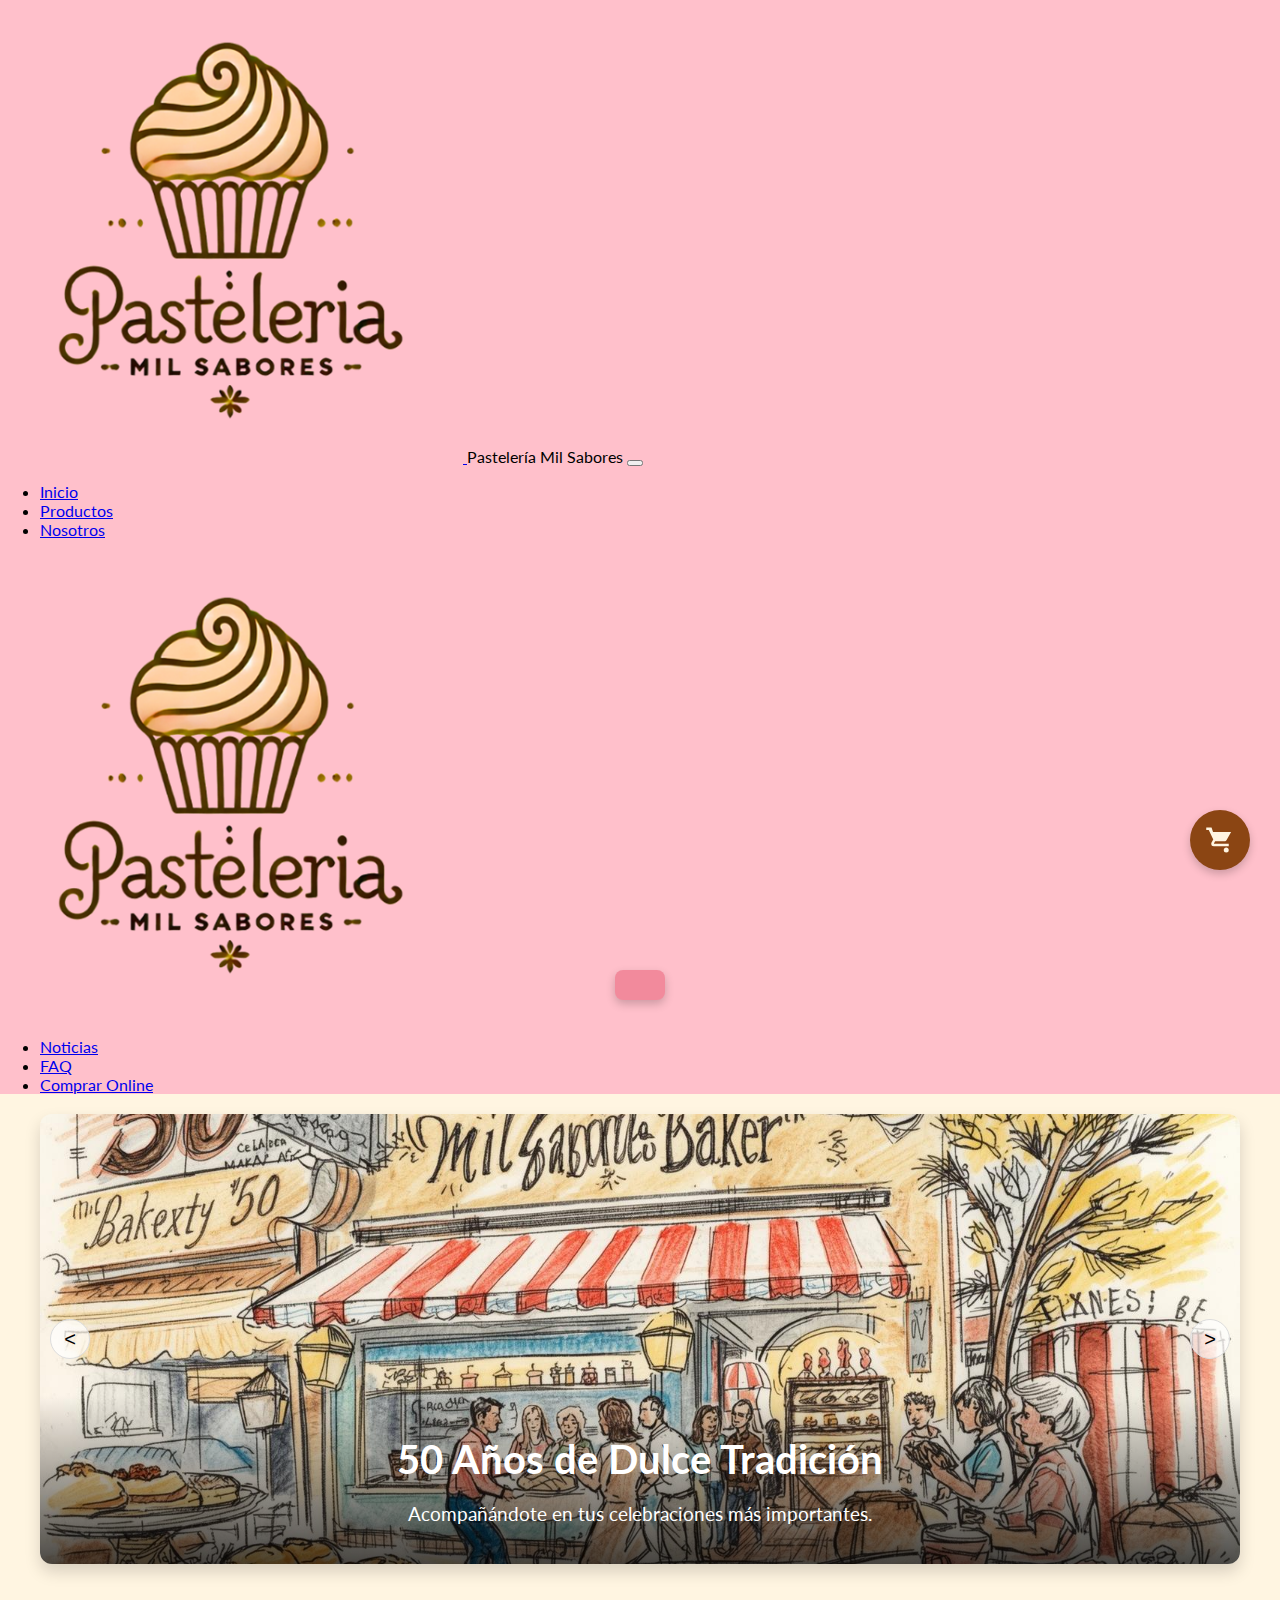
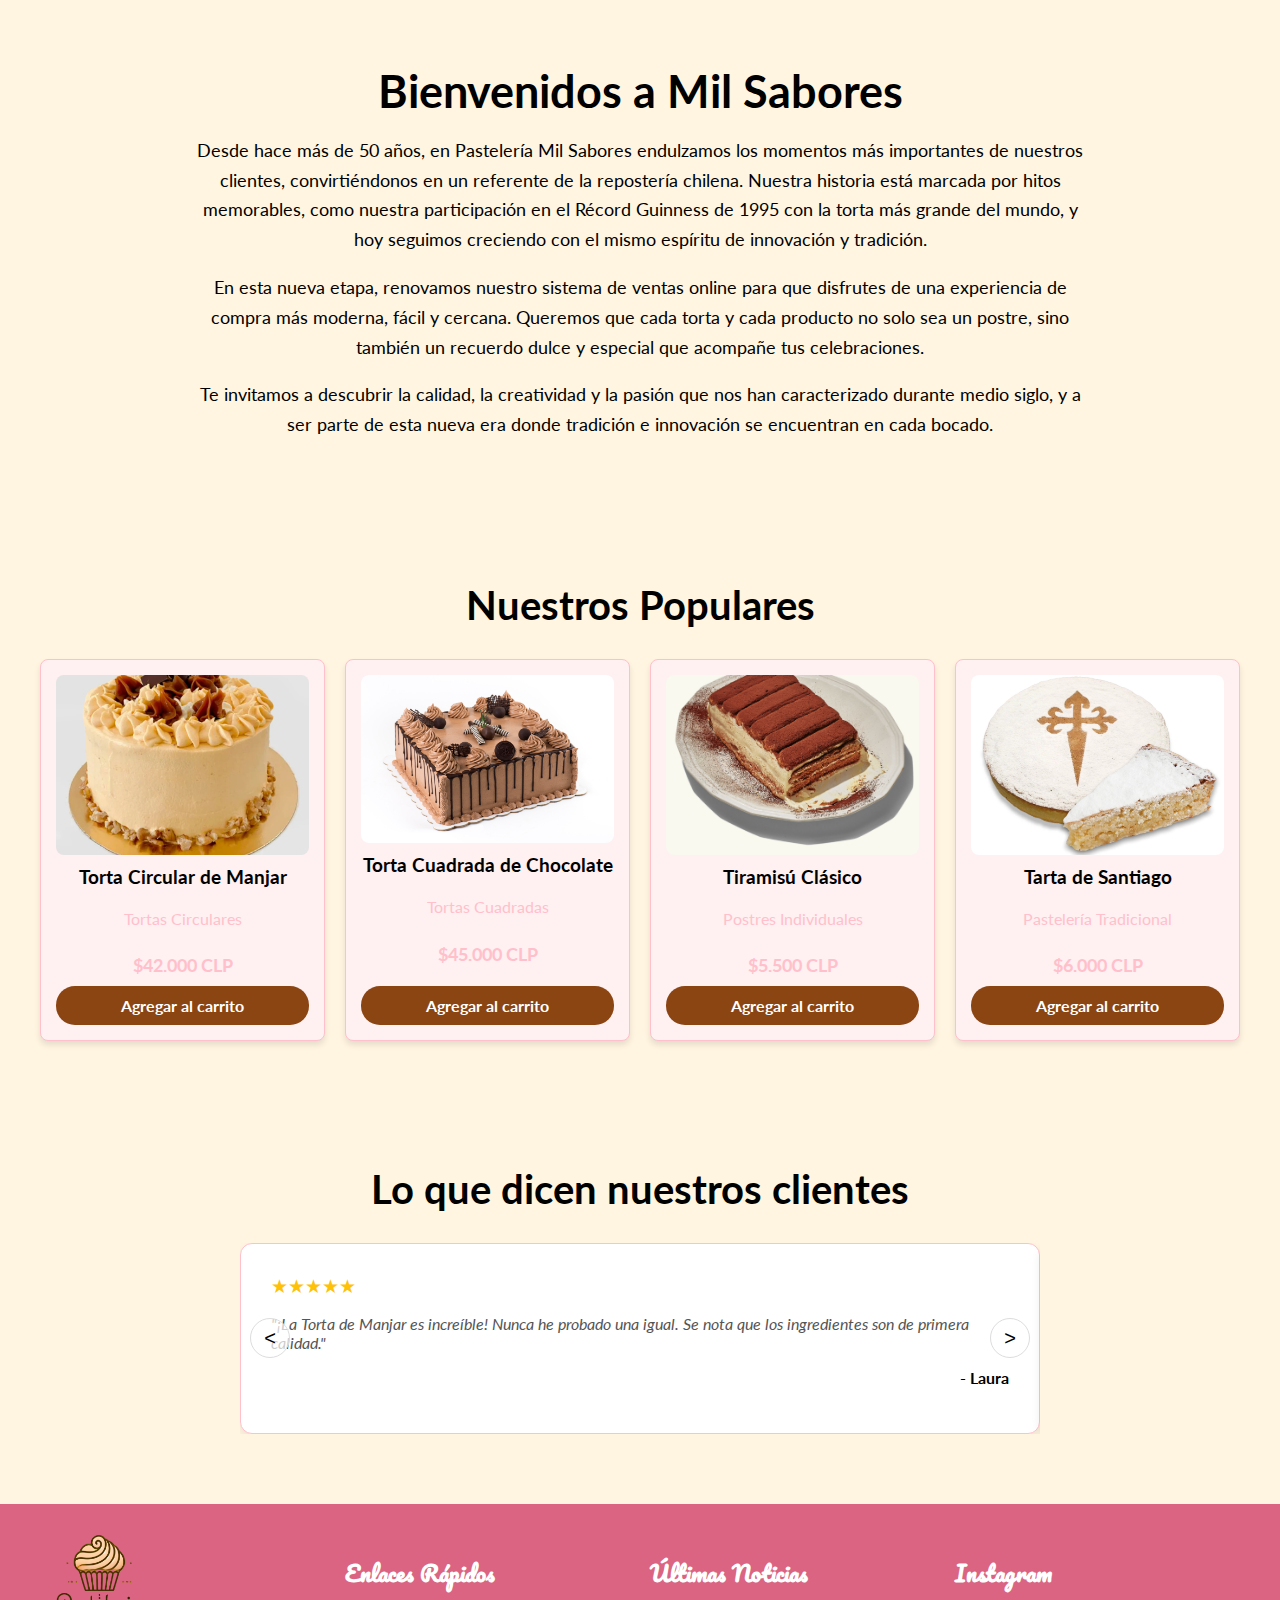
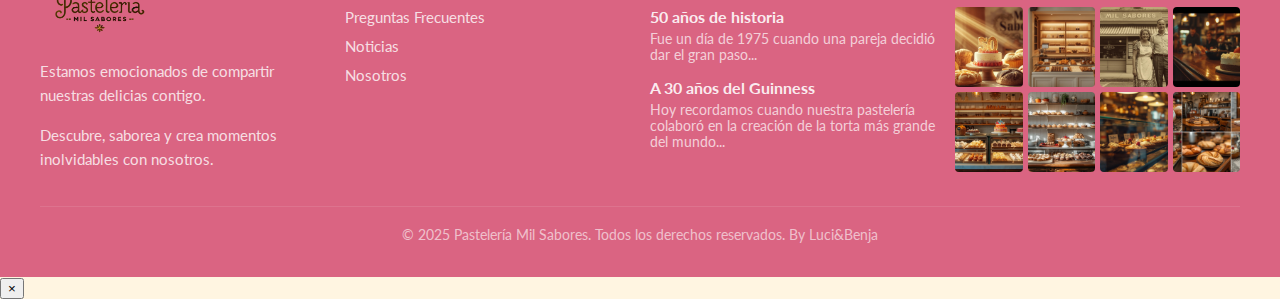
<file: html/index.html>
<!DOCTYPE html>
<html lang="es">
<head>
    <meta charset="UTF-8">
    <meta name="viewport" content="width=device-width, initial-scale=1.0">
    <title>Pastelería Mil Sabores - Inicio</title>
    <!-- Estilos compartidos -->
    <link rel="stylesheet" href="/styles/styles.css">
    <!-- Estilos específicos de la página de inicio -->
    <link rel="stylesheet" href="/styles/index.css">
    <!-- Estilos del carrito de compras (global) -->
    <link rel="stylesheet" href="/styles/carrito.css">
    <!-- Estilos de las tarjetas de producto (reutilizados) -->
    <link rel="stylesheet" href="/styles/productos.css">
    <link rel="stylesheet" href="/styles/footer.css">
    <!-- Scripts -->
    <script src="/js/menu.js" defer></script>
    <script src="/js/carrito.js" defer></script>
    <script src="/js/modal-producto.js" defer></script>
    <script src="/js/index.js" defer></script>
    <script src="/js/footer.js" defer></script>
</head>
<body>

    <header>
        <!-- El menú se inyecta aquí dinámicamente -->
        <div id="menu-container"></div>
    </header>

    <main>

        <!-- 1. Slider de Imágenes -->
        <section class="slider-container">
            <div class="slider-wrapper">
                <!-- Las imágenes se pueden añadir aquí -->
                <div class="slide">
                    <a href="#" class="slide-link">
                        <img src="/assets/noticia50anos.jpg" alt="Aniversario 50 años">
                    
                        <div class="slide-caption">
                            <h2>50 Años de Dulce Tradición</h2>
                            <p>Acompañándote en tus celebraciones más importantes.</p>
                        </div>
                    </a>
                </div>
                <div class="slide">
                    <a href="/html/productos.html" class="slide-link">
                        <img src="/assets/noticiadiaadia.jpg" alt="Nuevos Productos">
                    
                        <div class="slide-caption">
                            <h2>Nuevos Sabores Cada Día</h2>
                            <p>Descubre nuestras últimas creaciones y déjate sorprender.</p>
                        </div>
                    </a>
                </div>
                <div class="slide">
                    <a href="#" class="slide-link">
                        <img src="/assets/noticiaguinness.jpg" alt="Record Guinness">
                    
                        <div class="slide-caption">
                            <h2>Una Historia de Récord</h2>
                            <p>Orgullosos de nuestra participación en el Récord Guinness de 1995.</p>
                        </div>
                    </a>
                </div>
            </div>
            <button class="carousel-btn prev" id="slider-prev-btn">&lt;</button>
            <button class="carousel-btn next" id="slider-next-btn">&gt;</button>
        </section>

        <!-- 2. Introducción -->
        <section class="intro-section">
            <h1>Bienvenidos a Mil Sabores</h1>
            <p>
                Desde hace más de 50 años, en Pastelería Mil Sabores endulzamos los momentos más importantes de nuestros clientes,
                convirtiéndonos en un referente de la repostería chilena. Nuestra historia está marcada por hitos memorables, 
                como nuestra participación en el Récord Guinness de 1995 con la torta más grande del mundo, y hoy seguimos creciendo con el mismo espíritu de innovación y tradición.
            </p>
            <p>    
                En esta nueva etapa, renovamos nuestro sistema de ventas online para que disfrutes de una experiencia de compra más moderna, fácil y cercana. 
                Queremos que cada torta y cada producto no solo sea un postre, sino también un recuerdo dulce y especial que acompañe tus celebraciones.
            </p>
            <p>    
                Te invitamos a descubrir la calidad, la creatividad y la pasión que nos han caracterizado durante medio siglo, y a ser parte de esta nueva era donde tradición e innovación se encuentran en cada bocado.
            </p>
        </section>

        <!-- 3. Productos Populares -->
        <section class="popular-section">
            <h2 class="section-title">Nuestros Populares</h2>
            <div class="productos-grid" id="popular-products-grid">
                <!-- Las tarjetas de productos populares se inyectan aquí -->
            </div>
        </section>

        <!-- 4. Opiniones de Clientes -->
        <section class="reviews-section">
            <h2 class="section-title">Lo que dicen nuestros clientes</h2>
            <div class="reviews-carousel-container">
                <div class="reviews-wrapper" id="reviews-wrapper">
                    <!-- Las tarjetas de opiniones se inyectan aquí -->
                </div>
                <button class="carousel-btn prev" id="review-prev-btn">&lt;</button>
                <button class="carousel-btn next" id="review-next-btn">&gt;</button>
            </div>
        </section>

    </main>

    <div id="footer-container"></div>

    </body>
</html>
</file>
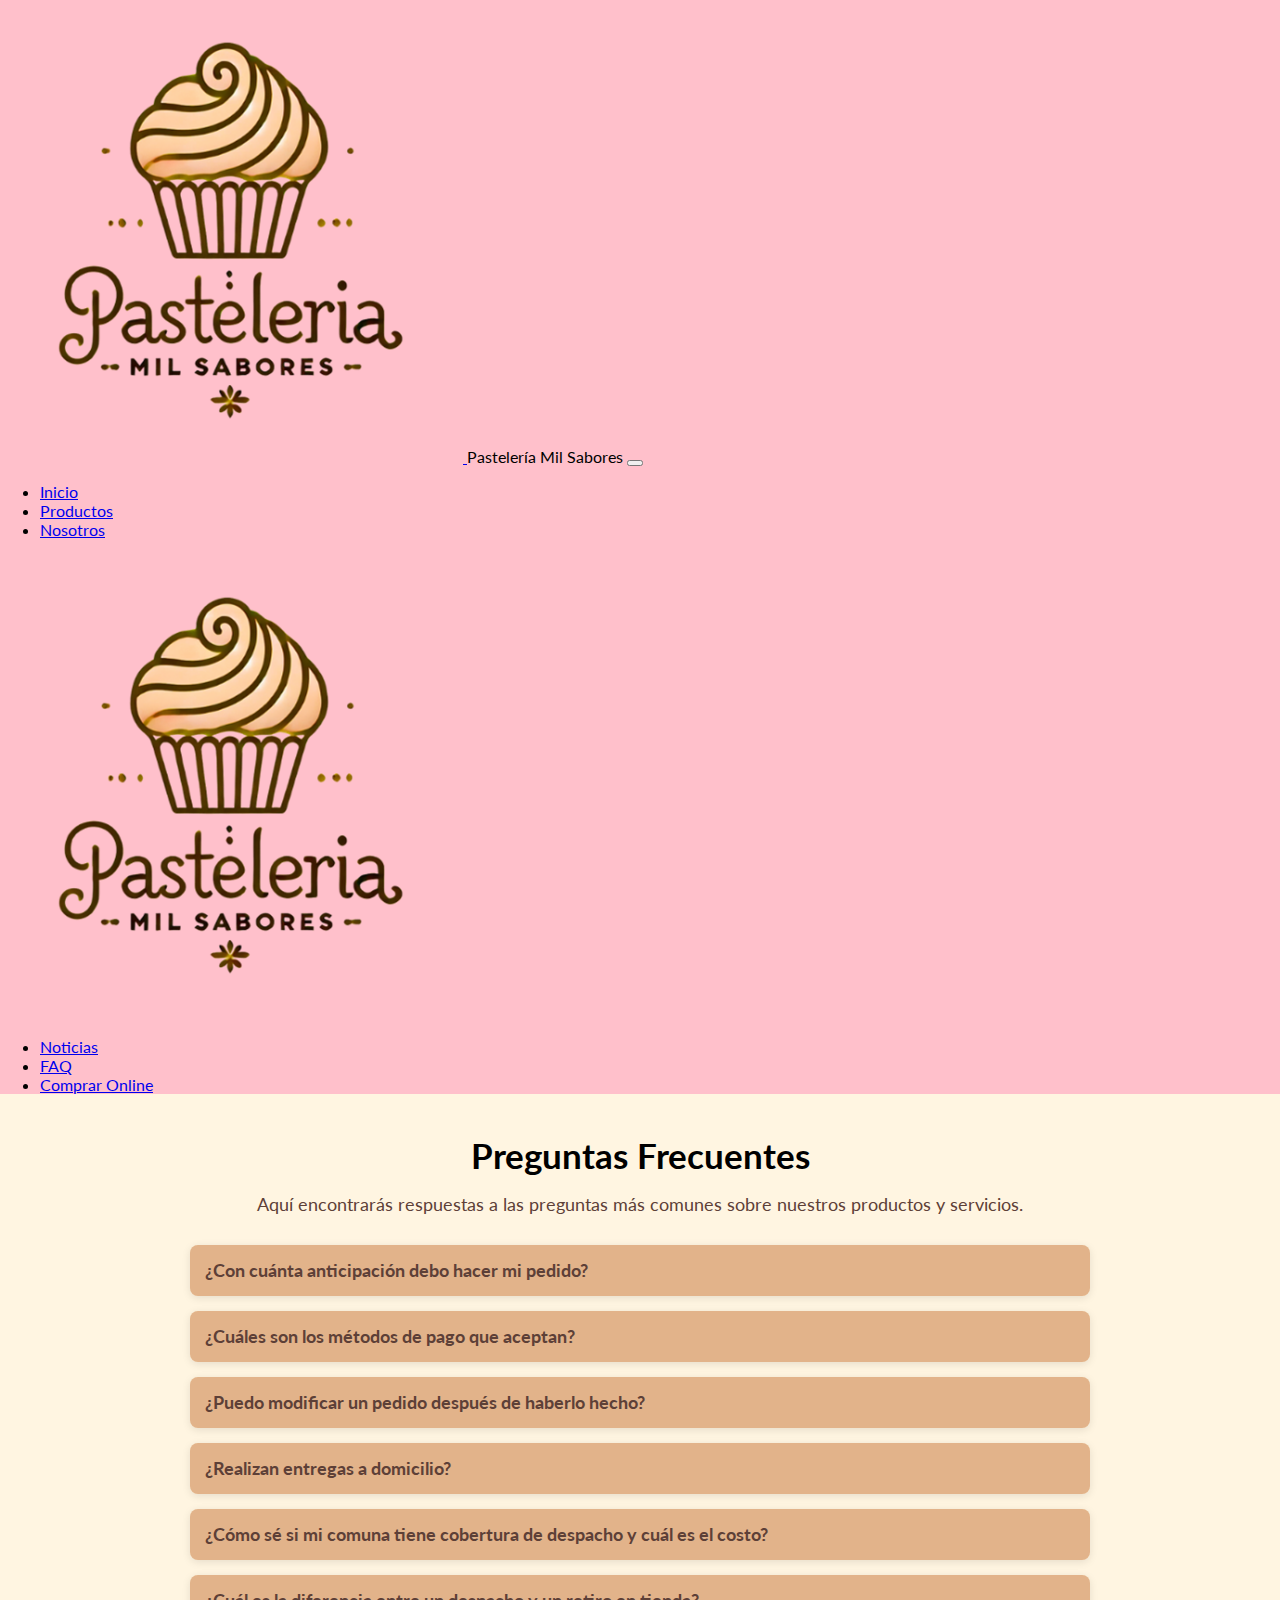
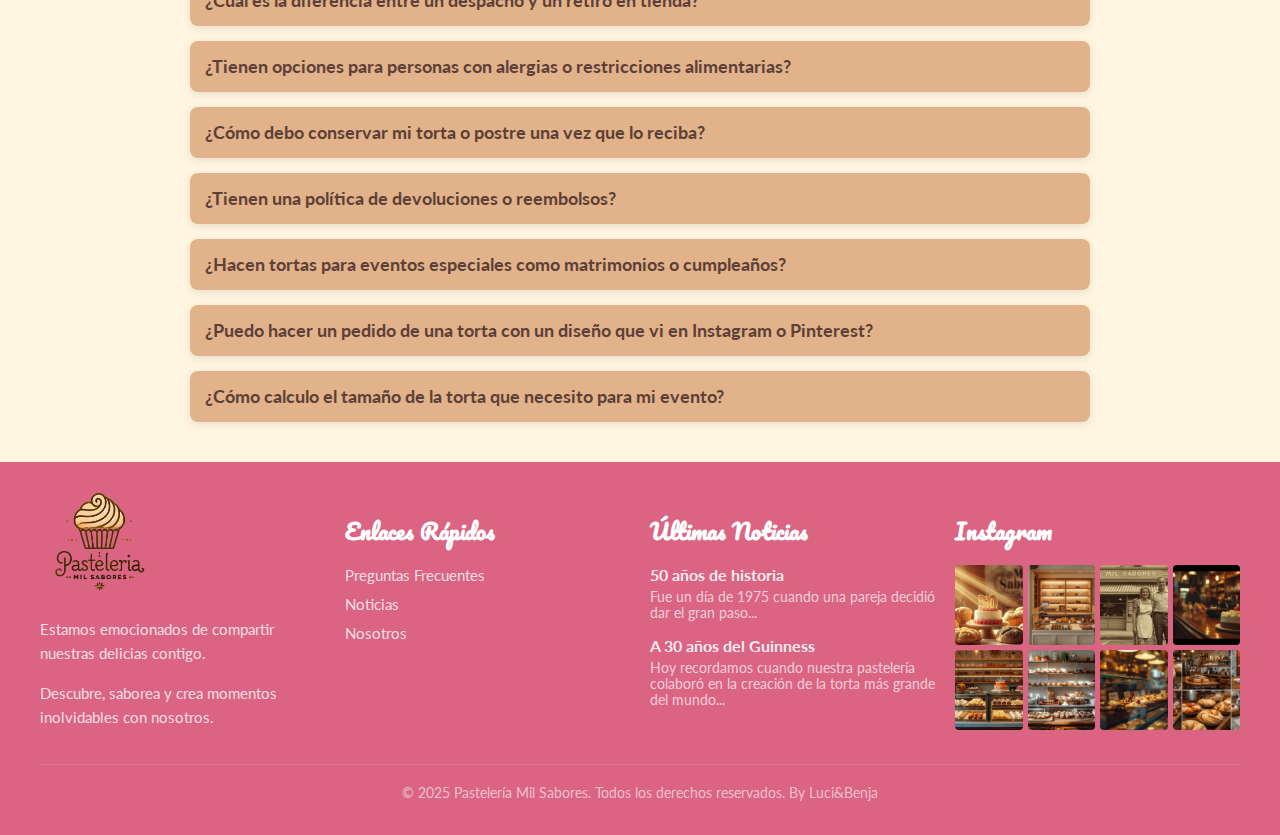
<file: html/faq.html>
<!DOCTYPE html>
<html lang="es">
<head>
    <meta charset="UTF-8">
    <meta name="viewport" content="width=device-width, initial-scale=1.0">
    <title>Preguntas Frecuentes | Mil Sabores Pastelería</title>
    <link rel="stylesheet" href="/styles/styles.css">
    <link rel="stylesheet" href="/styles/faq.css">
    <link rel="stylesheet" href="/styles/carrito.css">
    <link rel="stylesheet" href="/styles/footer.css">
    <script src="/js/faq.js" defer></script>
    <script src="/js/menu.js" defer></script>
    <script src="/js/footer.js" defer></script>
</head>
<body>
    <header>
        <div id="menu-container"></div>
    </header>
    <main class="faq-container">
        <h2>Preguntas Frecuentes</h2>
        <p class="intro">Aquí encontrarás respuestas a las preguntas más comunes sobre nuestros productos y servicios.</p>

        <section class="faq">
            <div class="faq-item">
                <button class="faq-question">¿Con cuánta anticipación debo hacer mi pedido?</button>
                <div class="faq-answer">
                    <p>Para asegurar la disponibilidad y frescura de tu pedido, te recomendamos hacer tu solicitud
                         con al menos 48 horas de anticipación. Para tortas personalizadas o de diseños más complejos, 
                         es ideal que te contactes con una semana de antelación. Esto nos da tiempo suficiente para 
                         planificar la producción, adquirir ingredientes especiales si es necesario y asegurar que tu 
                         pastel o postre esté perfecto para ti.</p>
                </div>
            </div>

            <div class="faq-item">
                <button class="faq-question">¿Cuáles son los métodos de pago que aceptan?</button>
                <div class="faq-answer">
                    <p>Aceptamos transferencias bancarias, tarjetas de débito y crédito, y efectivo al momento de 
                        la entrega o retiro en local. Para pedidos con despacho, el pago debe realizarse 
                        antes del envío.</p>
                </div>
            </div>

            <div class="faq-item">
                <button class="faq-question">¿Puedo modificar un pedido después de haberlo hecho?</button>
                <div class="faq-answer">
                    <p>Si necesitas hacer un cambio, por favor contáctanos lo antes posible. Haremos nuestro 
                        mejor esfuerzo para acomodar tu solicitud, pero ten en cuenta que las modificaciones 
                        no siempre son posibles si la producción de tu pedido ya ha comenzado. Te sugerimos 
                        confirmar todos los detalles antes de finalizar tu compra.</p>
                </div>
            </div>

            <div class="faq-item">
                <button class="faq-question">¿Realizan entregas a domicilio?</button>
                <div class="faq-answer">
                    <p>Sí, ofrecemos servicio de despacho a domicilio en gran parte de las comunas de la Región Metropolitana.</p>
                </div>
            </div>

            <div class="faq-item">
                <button class="faq-question">¿Cómo sé si mi comuna tiene cobertura de despacho y cuál es el costo?</button>
                <div class="faq-answer">
                    <p>Para verificar la cobertura y el costo de despacho, por favor, ingresa tu dirección en nuestro 
                        sitio web durante el proceso de compra. El sistema calculará automáticamente si llegamos a tu 
                        ubicación y te mostrará el valor exacto del envío. Los precios varían dependiendo de la distancia. 
                        Por ejemplo, los despachos en comunas céntricas como Providencia, Ñuñoa o Santiago Centro suelen tener 
                        un costo menor que los despachos en comunas más alejadas.</p>
                </div>
            </div>

            <div class="faq-item">
                <button class="faq-question">¿Cuál es la diferencia entre un despacho y un retiro en tienda?</button>
                <div class="faq-answer">
                    <p>El despacho es nuestro servicio de entrega a domicilio, donde llevamos tu pedido directamente 
                        a la dirección que nos indiques en la Región Metropolitana. El costo de este servicio varía según la 
                        comuna. Por otro lado, el retiro en tienda significa que puedes pasar a buscar tu pedido 
                        directamente en nuestra pastelería sin costo adicional. Te confirmaremos la dirección y el horario de retiro 
                        al momento de finalizar tu compra.</p>
                </div>
            </div>

            <div class="faq-item">
                <button class="faq-question">¿Tienen opciones para personas con alergias o restricciones alimentarias?</button>
                <div class="faq-answer">
                    <p>Sí, contamos con algunas opciones para dietas especiales. Por favor, revisa nuestro catalogo o contáctanos directamente 
                        para más información. Tenemos productos sin gluten y sin lactosa, pero es importante que sepas que se elaboran en 
                        un espacio donde también procesamos otros ingredientes. Por lo tanto, no podemos garantizar una total ausencia de 
                        trazas. Siempre nos esforzremos por ser lo más cuidadosos posible, pero si tienes una alergia severa, te recomendamos 
                        consultarnos antes de hacer tu pedido.</p>
                </div>
            </div>

            <div class="faq-item">
                <button class="faq-question">¿Cómo debo conservar mi torta o postre una vez que lo reciba?</button>
                <div class="faq-answer">
                    <p>La mayoría de nuestros productos deben ser refrigerados inmediatamente después de recibirlos. Si tu torta o postre 
                        lleva crema, mousse o frutas frescas, es fundamental mantenerlos en el refrigerador hasta una hora antes de servir 
                        para que la textura y sabor sean óptimos. Los productos sin relleno, como galletas o queques, pueden conservarse en 
                        un recipiente hermético a temperatura ambiente, lejos de la luz solar directa.</p>
                </div>
            </div>

            <div class="faq-item">
                <button class="faq-question">¿Tienen una política de devoluciones o reembolsos?</button>
                <div class="faq-answer">
                    <p>Debido a que nuestros productos son perecederos y se elaboran de forma personalizada, no podemos ofrecer cambios o 
                        devoluciones una vez que el pedido ha sido entregado. Sin embargo, si tu pedido llega dañado o no corresponde a lo que 
                        pediste, por favor contáctanos de inmediato para que podamos evaluar la situación y buscar una solución. 
                        La calidad es nuestra principal preocupación y haremos todo lo posible para que quedes satisfecho.</p>
                </div>
            </div>

            <div class="faq-item">
                <button class="faq-question">¿Hacen tortas para eventos especiales como matrimonios o cumpleaños?</button>
                <div class="faq-answer">
                    <p>¡Absolutamente! Nos especializamos en la creación de tortas para todo tipo de celebraciones. Puedes elegir entre nuestros 
                        diseños de catálogo o, si lo prefieres, podemos trabajar juntos para crear un pastel personalizado que se ajuste a la temática 
                        de tu evento, ya sea un matrimonio, cumpleaños, bautizo o cualquier otra celebración. Para tortas de varios pisos o diseños 
                        complejos, te recomendamos agendar una degustación para que puedas probar nuestros sabores y rellenos antes de tomar una decisión.</p>
                </div>
            </div>

            <div class="faq-item">
                <button class="faq-question">¿Puedo hacer un pedido de una torta con un diseño que vi en Instagram o Pinterest?</button>
                <div class="faq-answer">
                    <p>Sí, nos encanta que nos traigas tus ideas. Si tienes una imagen de referencia, puedes enviárnosla a través de nuestro correo electrónico o 
                        WhatsApp. Nuestro equipo de pasteleros la revisará y te confirmará si es posible replicar el diseño y te enviará una cotización. 
                        Haremos nuestro mejor esfuerzo para capturar la esencia de la imagen que nos enviaste, adaptándola a nuestro estilo y los ingredientes 
                        que usamos.</p>
                </div>
            </div>

            <div class="faq-item">
                <button class="faq-question">¿Cómo calculo el tamaño de la torta que necesito para mi evento?</button>
                <div class="faq-answer">
                    <p>Generalmente, una torta de 15 porciones es ideal para una reunión pequeña, mientras que una de 30 porciones es perfecta para celebraciones 
                        más grandes. La mejor manera de calcular el tamaño es considerar el número de invitados. Nuestra recomendación es:</p>
                    <p><strong> • 10 personas:</strong> 15 a 20 porciones</p>
                    <p><strong> • 20 personas:</strong> 25 a 30 porciones</p>
                    <p><strong> • 30 personas o más:</strong> Múltiples tortas o una torta de varios pisos.</p>
                    <p>Siempre es mejor que sobre un poco de torta a que falte, así que te recomendamos redondear hacia arriba. Si tienes dudas, contáctanos y te 
                        ayudaremos a elegir el tamaño perfecto.</p>
                </div>
            </div>
        </section>
    </main>

    <div id="footer-container"></div>

    </body>
</html>
</file>
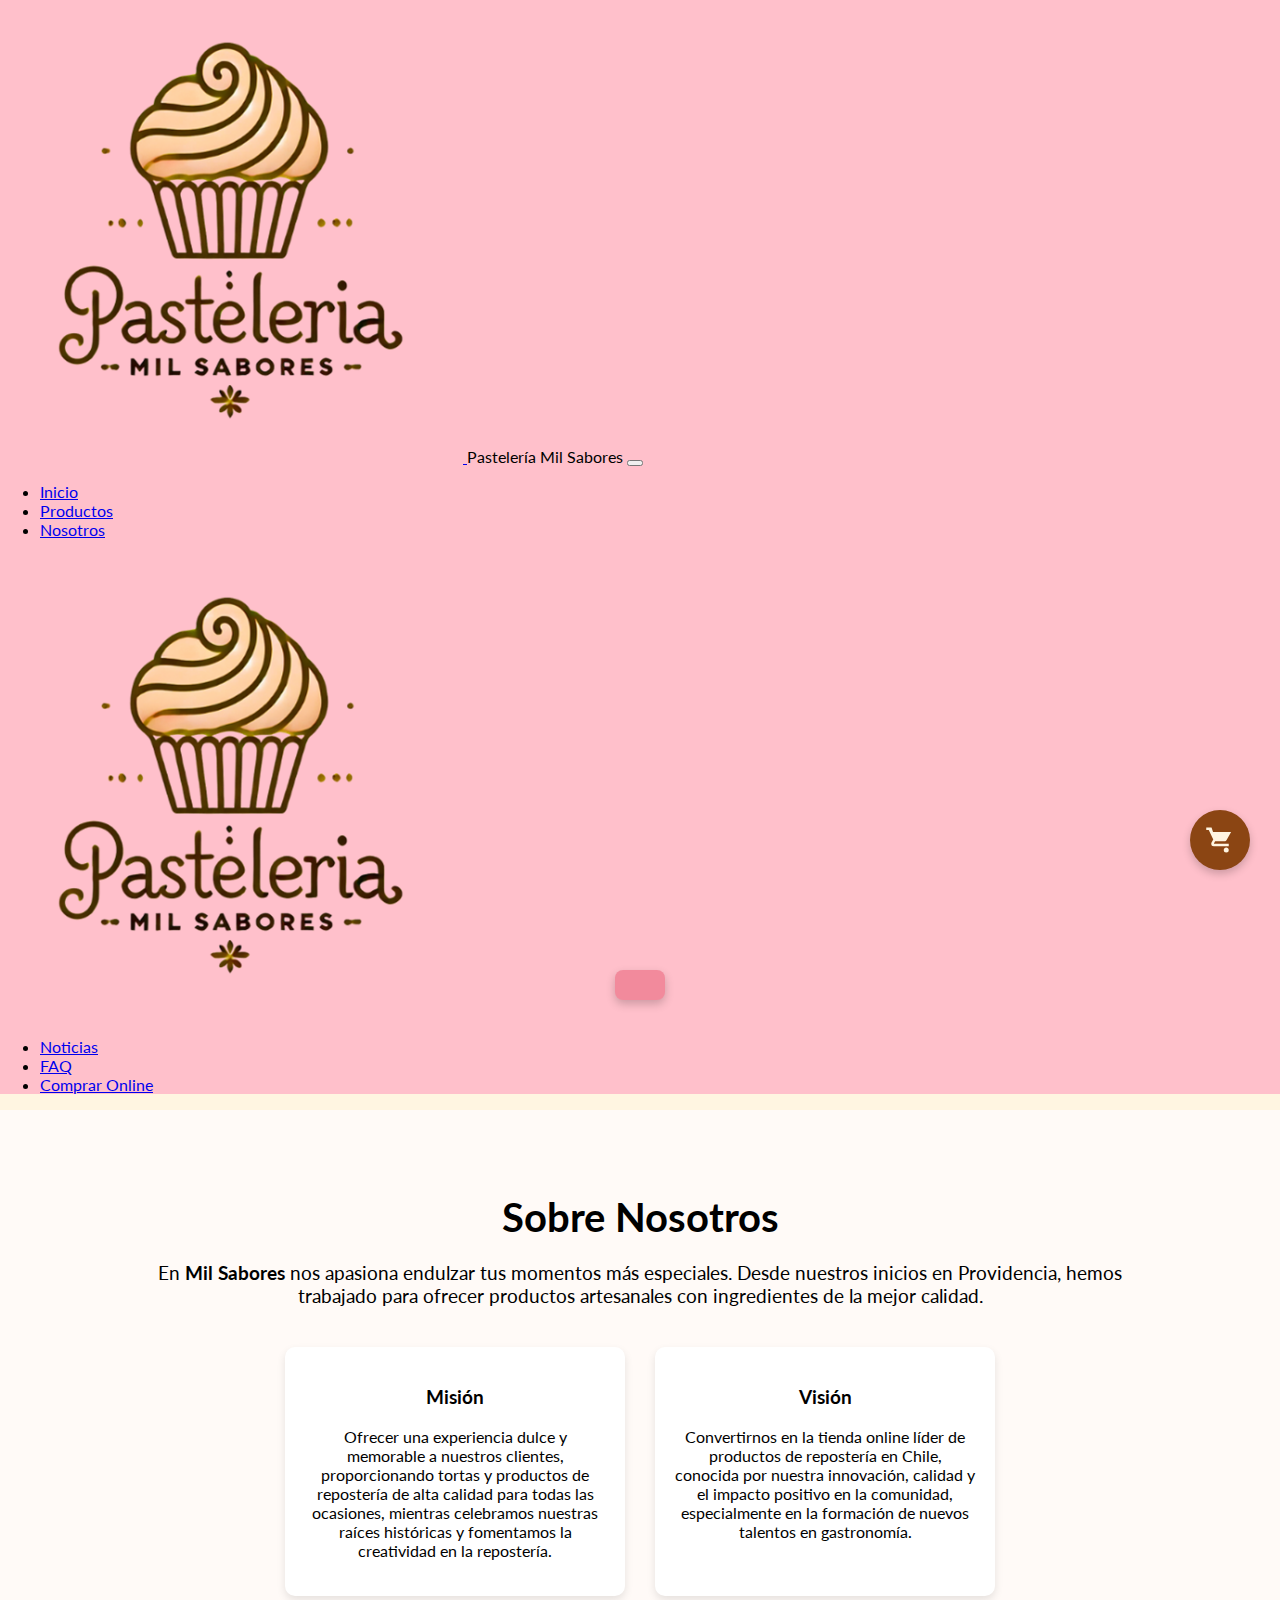
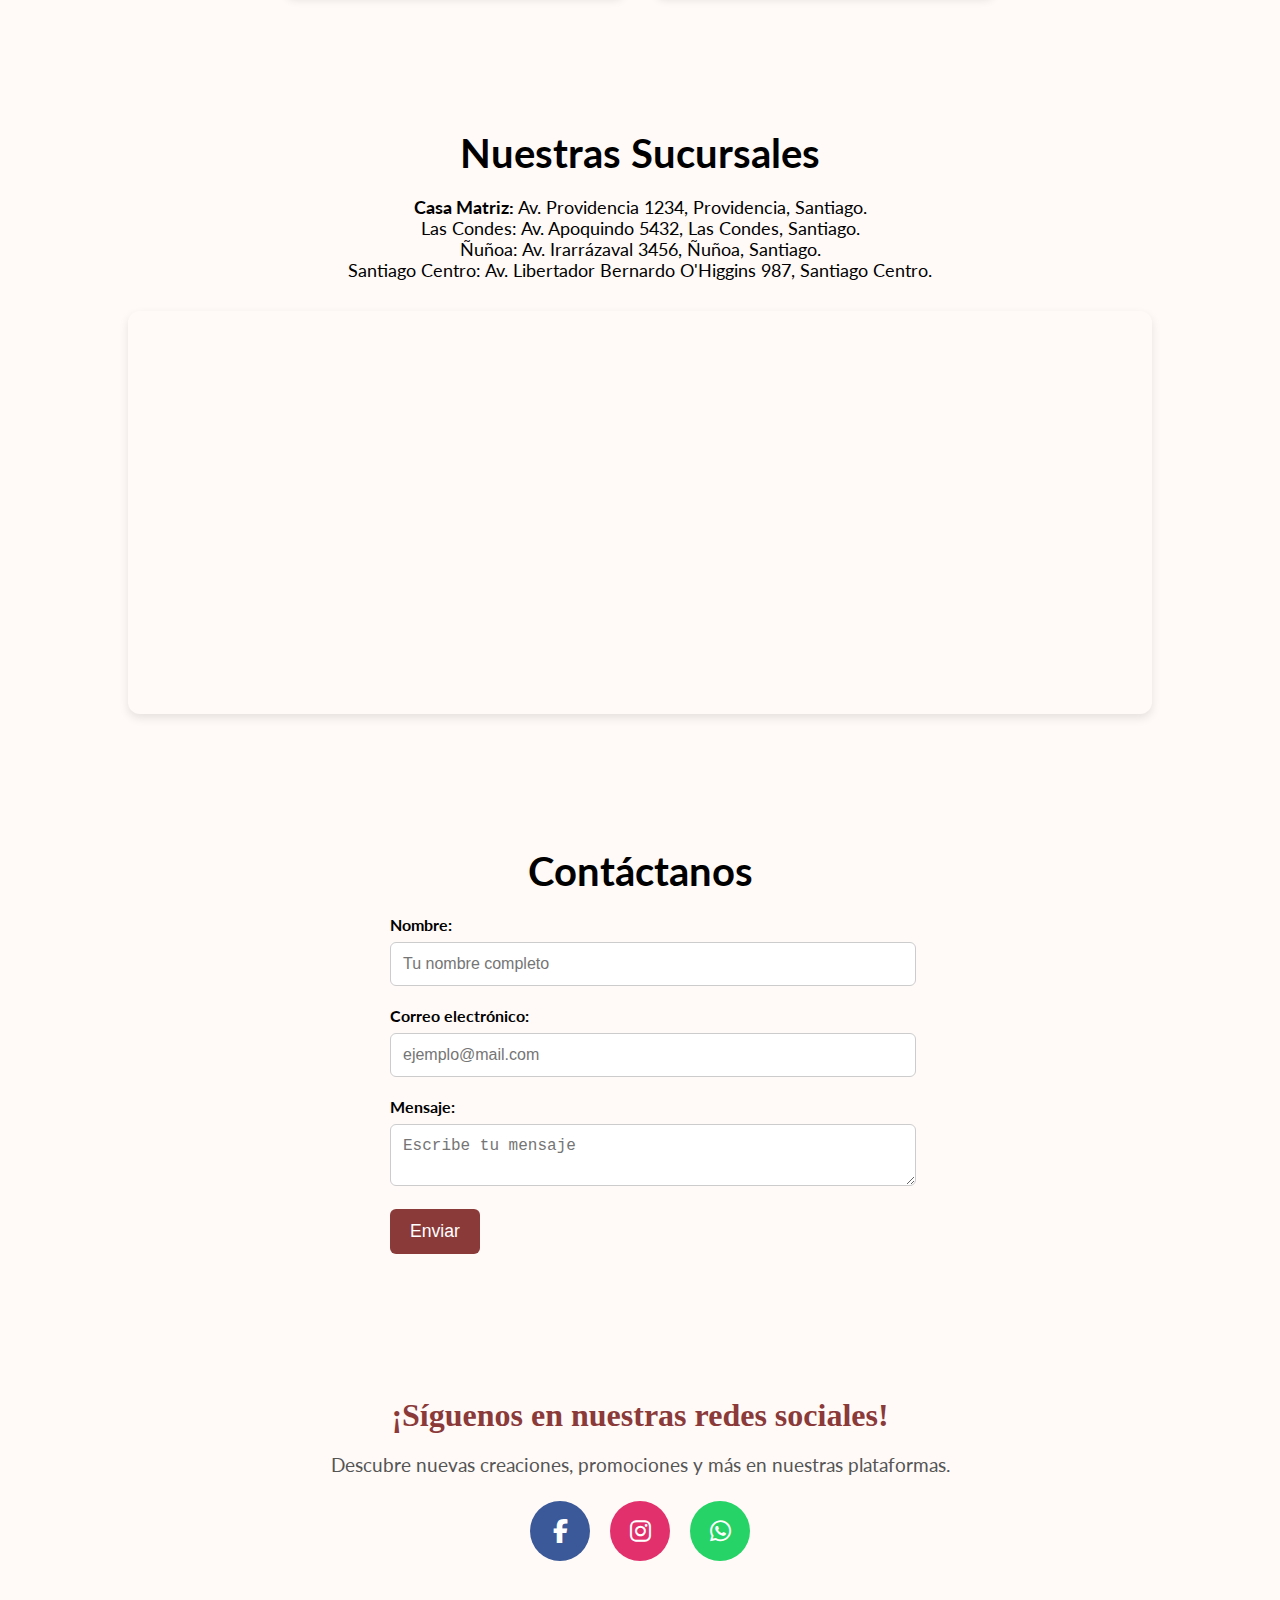
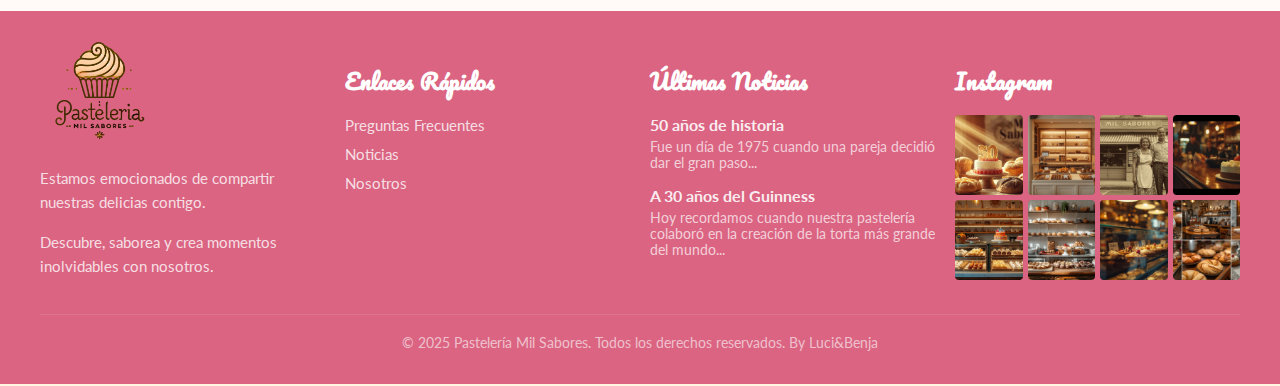
<file: html/nosotros.html>
<!DOCTYPE html>
<html lang="es">
<head>
    <meta charset="UTF-8">
    <meta name="viewport" content="width=device-width, initial-scale=1.0">
    <title>Nosotros | Mil Sabores Pastelería</title>
    <link rel="stylesheet" href="/styles/styles.css">
    <link rel="stylesheet" href="/styles/nosotros.css">
    <link rel="stylesheet" href="/styles/carrito.css">
    <link rel="stylesheet" href="/styles/footer.css">
    <script src="/js/nosotros.js" defer></script>
    <script src="/js/menu.js" defer></script>
    <script src="/js/carrito.js" defer></script>
    <script src="/js/footer.js" defer></script>
</head>
<body>
    <header>
        <div id="menu-container"></div>
    </header>
    <main>
        <section class="about-section">
        <h2 class="about-title">Sobre Nosotros</h2>
        <p class="about-description">
            En <strong>Mil Sabores</strong> nos apasiona endulzar tus momentos más especiales. Desde nuestros inicios en Providencia, hemos trabajado para ofrecer productos artesanales con ingredientes de la mejor calidad.
        </p>
        
        <!-- Misión y Visión -->
        <div class="about-mv">
            <div class="mv-item">
                <h3>Misión</h3>
                <p>Ofrecer una experiencia dulce y memorable a nuestros clientes, proporcionando tortas y productos
                    de repostería de alta calidad para todas las ocasiones, mientras celebramos nuestras raíces
                    históricas y fomentamos la creatividad en la repostería.</p>
            </div>
            <div class="mv-item">
                <h3>Visión</h3>
                <p>Convertirnos en la tienda online líder de productos de repostería en Chile, conocida por nuestra
                    innovación, calidad y el impacto positivo en la comunidad, especialmente en la formación de nuevos
                    talentos en gastronomía.</p>
            </div>
        </div>
        </section>

    <!-- Sucursales -->
        <section class="branches-section">
        <h2 class="branches-title">Nuestras Sucursales</h2>
        <ul class="branches-list">
            <li><strong>Casa Matriz:</strong> Av. Providencia 1234, Providencia, Santiago.</li>
            <li>Las Condes: Av. Apoquindo 5432, Las Condes, Santiago.</li>
            <li>Ñuñoa: Av. Irarrázaval 3456, Ñuñoa, Santiago.</li>
            <li>Santiago Centro: Av. Libertador Bernardo O'Higgins 987, Santiago Centro.</li>
        </ul>

        <!-- Mapa -->
        <div class="map-container">
            <iframe 
                src="https://www.google.com/maps?q=Av.+Providencia+1234,+Providencia,+Santiago,+Chile&output=embed" 
                width="100%" 
                height="400" 
                style="border:0;" 
                allowfullscreen="" 
                loading="lazy">
            </iframe>
        </div>
        </section>

    <!-- Formulario de contacto -->
        <section class="contact-section">
            <h2 class="contact-title">Contáctanos</h2>
            <form id="contactForm" class="contact-form">
                <div class="form-group">
                    <label for="name">Nombre:</label>
                    <input type="text" id="name" name="name" placeholder="Tu nombre completo">
                </div>
                <div class="form-group">
                    <label for="email">Correo electrónico:</label>
                    <input type="email" id="email" name="email" placeholder="ejemplo@mail.com">
                </div>
                <div class="form-group">
                    <label for="message">Mensaje:</label>
                    <textarea id="message" name="message" placeholder="Escribe tu mensaje"></textarea>
                </div>
                <button type="submit" class="contact-btn">Enviar</button>
            </form>
            <p id="form-message" class="form-message"></p>
        </section>

        <section class="social-section">
            <h2 class="social-title">¡Síguenos en nuestras redes sociales!</h2>
            <p class="social-text">Descubre nuevas creaciones, promociones y más en nuestras plataformas.</p>
            
            <div class="social-icons">
                <a href="https://www.facebook.com" target="_blank" class="social-link facebook">
                    <i class="fab fa-facebook-f"></i>
                </a>
                <a href="https://www.instagram.com" target="_blank" class="social-link instagram">
                    <i class="fab fa-instagram"></i>
                </a>
                <a href="https://wa.me/56912345678" target="_blank" class="social-link whatsapp">
                    <i class="fab fa-whatsapp"></i>
                </a>
            </div>
        </section>

        <link rel="stylesheet" href="https://cdnjs.cloudflare.com/ajax/libs/font-awesome/6.4.0/css/all.min.css">
        </main>
    <div id="footer-container"></div>

</body>
</html>
</file>
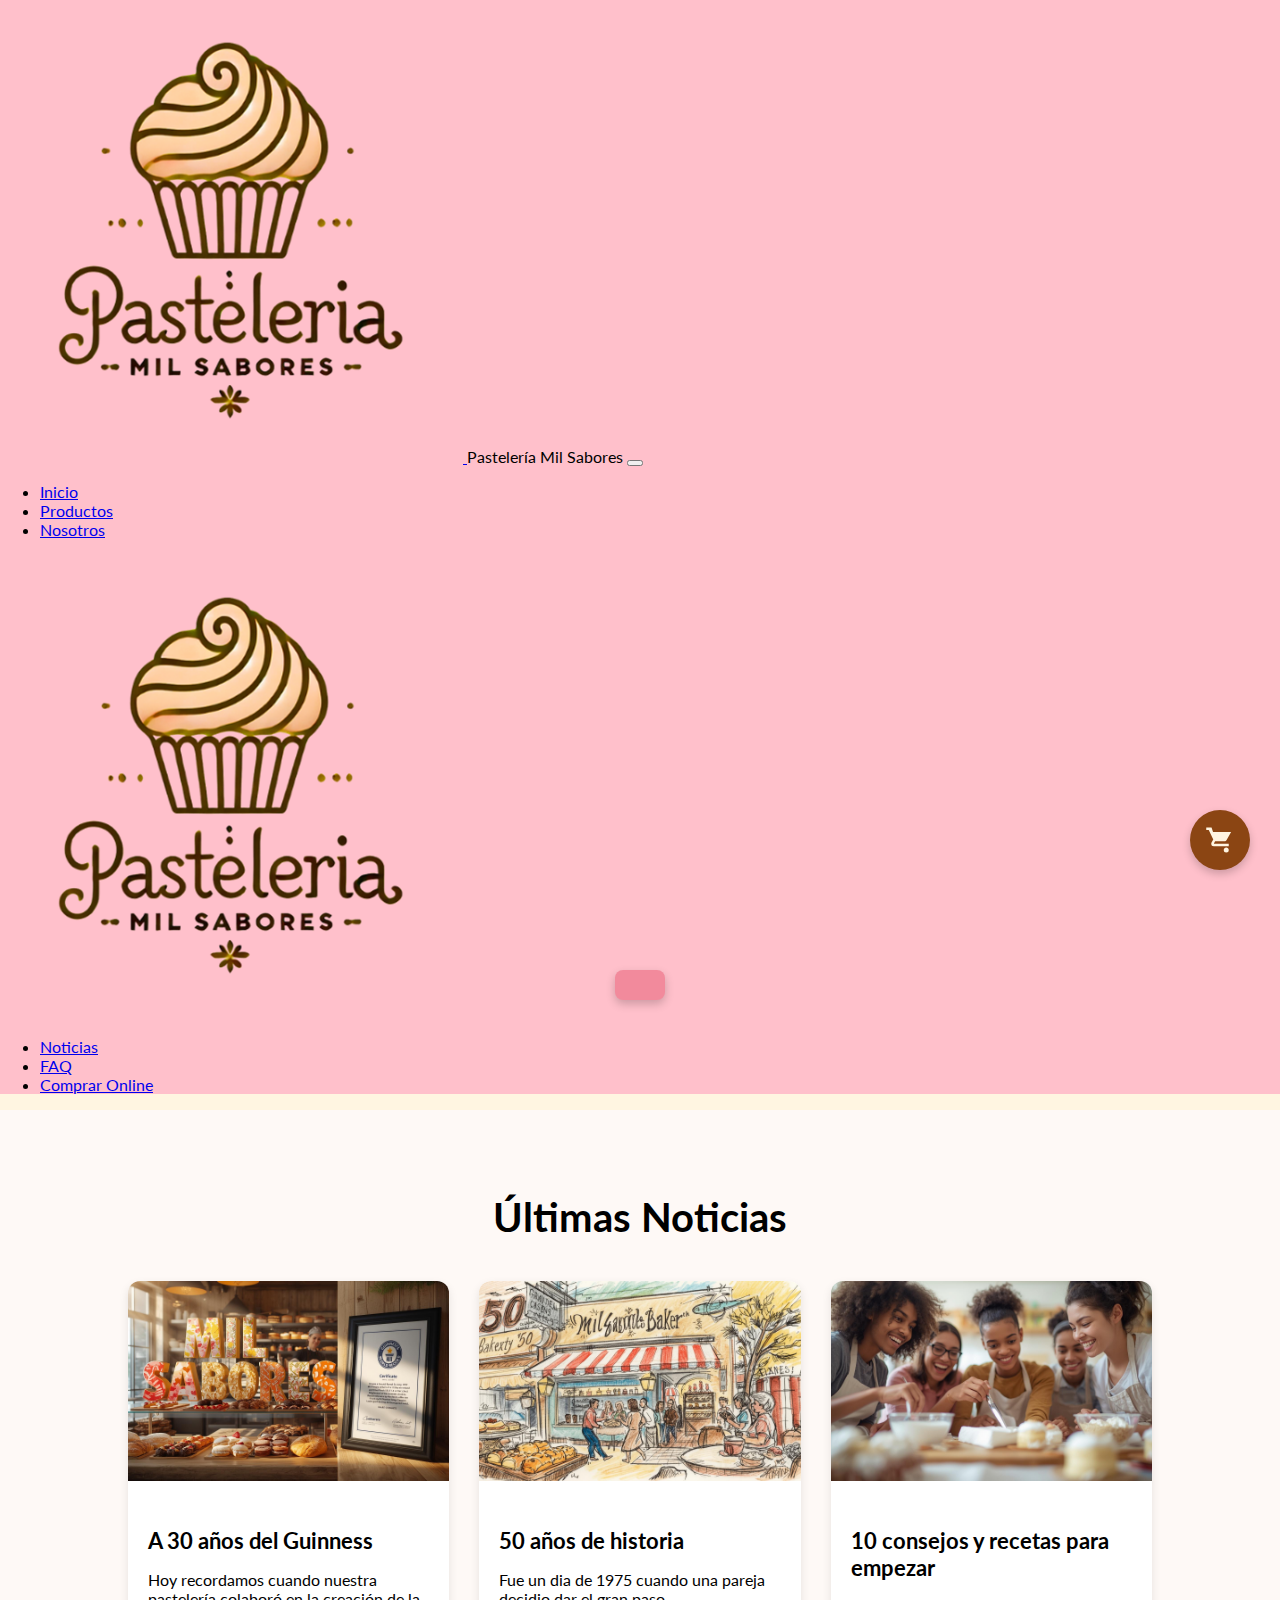
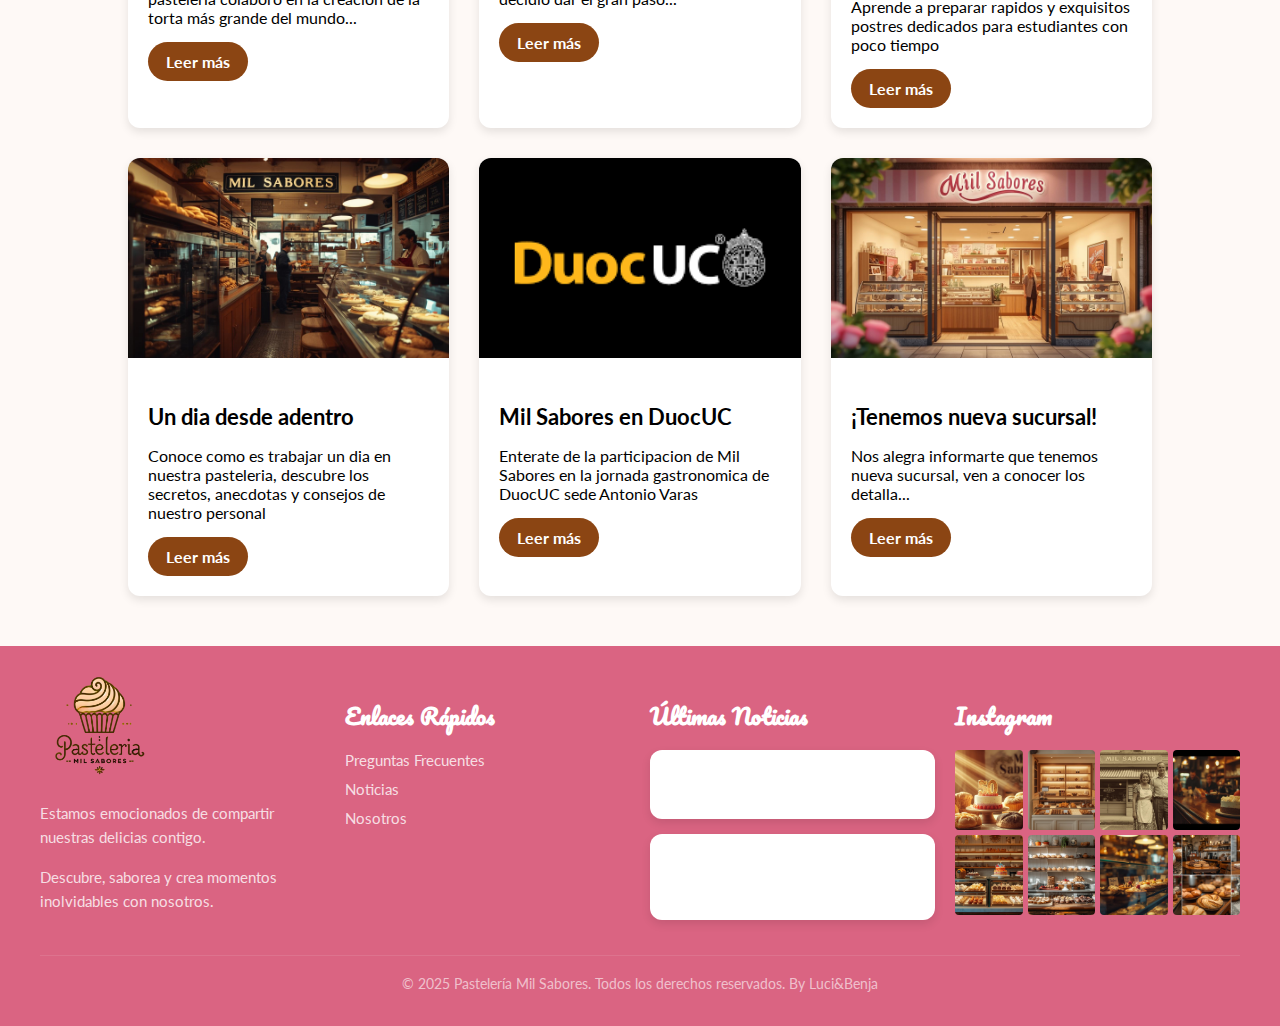
<file: html/noticias.html>
<!DOCTYPE html>
<html lang="es">
<head>
    <meta charset="UTF-8">
    <meta name="viewport" content="width=device-width, initial-scale=1.0">
    <title>Noticias | Mil Sabores Pastelería</title>
    <link rel="stylesheet" href="/styles/styles.css">
    <link rel="stylesheet" href="/styles/noticias.css">
    <link rel="stylesheet" href="/styles/carrito.css">
    <link rel="stylesheet" href="/styles/footer.css">
    <script src="/js/menu.js" defer></script>
    <script src="/js/carrito.js" defer></script>
    <script src="/js/footer.js" defer></script>
</head>
<body>
    <header>
        <div id="menu-container"></div>
    </header>

    <main>
        <section class="news-section">
        <h2 class="news-title">Últimas Noticias</h2>
        <div class="news-container">

            <article class="news-item">
                <img src="/assets/noticiaguinness.jpg" alt="Imagen 30 años Guinness">
                <div class="news-content">
                    <h3>A 30 años del Guinness</h3>
                    <p>Hoy recordamos cuando nuestra pastelería colaboró en la creación de la torta más grande del mundo...</p>
                    <a href="#" class="news-btn">Leer más</a>
                </div>
            </article>
            
            <article class="news-item">
                <img src="/assets/noticia50anos.jpg" alt="Imagen50 años de historia">
                <div class="news-content">
                    <h3>50 años de historia</h3>
                    <p>Fue un dia de 1975 cuando una pareja decidio dar el gran paso...</p>
                    <a href="#" class="news-btn">Leer más</a>
                </div>
            </article>

            <!-- Noticia 3 -->
            <article class="news-item">
                <img src="/assets/noticiarecetas.jpg" alt="Imagen estudiantes receta">
                <div class="news-content">
                    <h3>10 consejos y recetas para empezar</h3>
                    <p>Aprende a preparar rapidos y exquisitos postres dedicados para estudiantes con poco tiempo</p>
                    <a href="#" class="news-btn">Leer más</a>
                </div>
            </article>

            <!-- Noticia 4 -->
            <article class="news-item">
                <img src="/assets/noticiadiaadia.jpg" alt="Imagen del interio de la pasteleria">
                <div class="news-content">
                    <h3>Un dia desde adentro</h3>
                    <p>Conoce como es trabajar un dia en nuestra pasteleria, descubre los secretos, anecdotas y consejos de nuestro personal</p>
                    <a href="#" class="news-btn">Leer más</a>
                </div>
            </article>

            <!-- Noticia 5 -->
            <article class="news-item">
                <img src="/assets/duocuc.png" alt="Imagen del interio de la pasteleria">
                <div class="news-content">
                    <h3>Mil Sabores en DuocUC</h3>
                    <p>Enterate de la participacion de Mil Sabores en la jornada gastronomica de DuocUC sede Antonio Varas</p>
                    <a href="#" class="news-btn">Leer más</a>
                </div>
            </article>

            <!-- Noticia 6 -->
            <article class="news-item">
                <img src="/assets/noticianuevasucursal.jpg" alt="Imagen del interio de la pasteleria">
                <div class="news-content">
                    <h3>¡Tenemos nueva sucursal!</h3>
                    <p>Nos alegra informarte que tenemos nueva sucursal, ven a conocer los detalla...</p>
                    <a href="#" class="news-btn">Leer más</a>
                </div>
            </article>

        </div>
    </section>
    </main>
    </main>
    <div id="footer-container"></div>

</body>
</html>
</file>
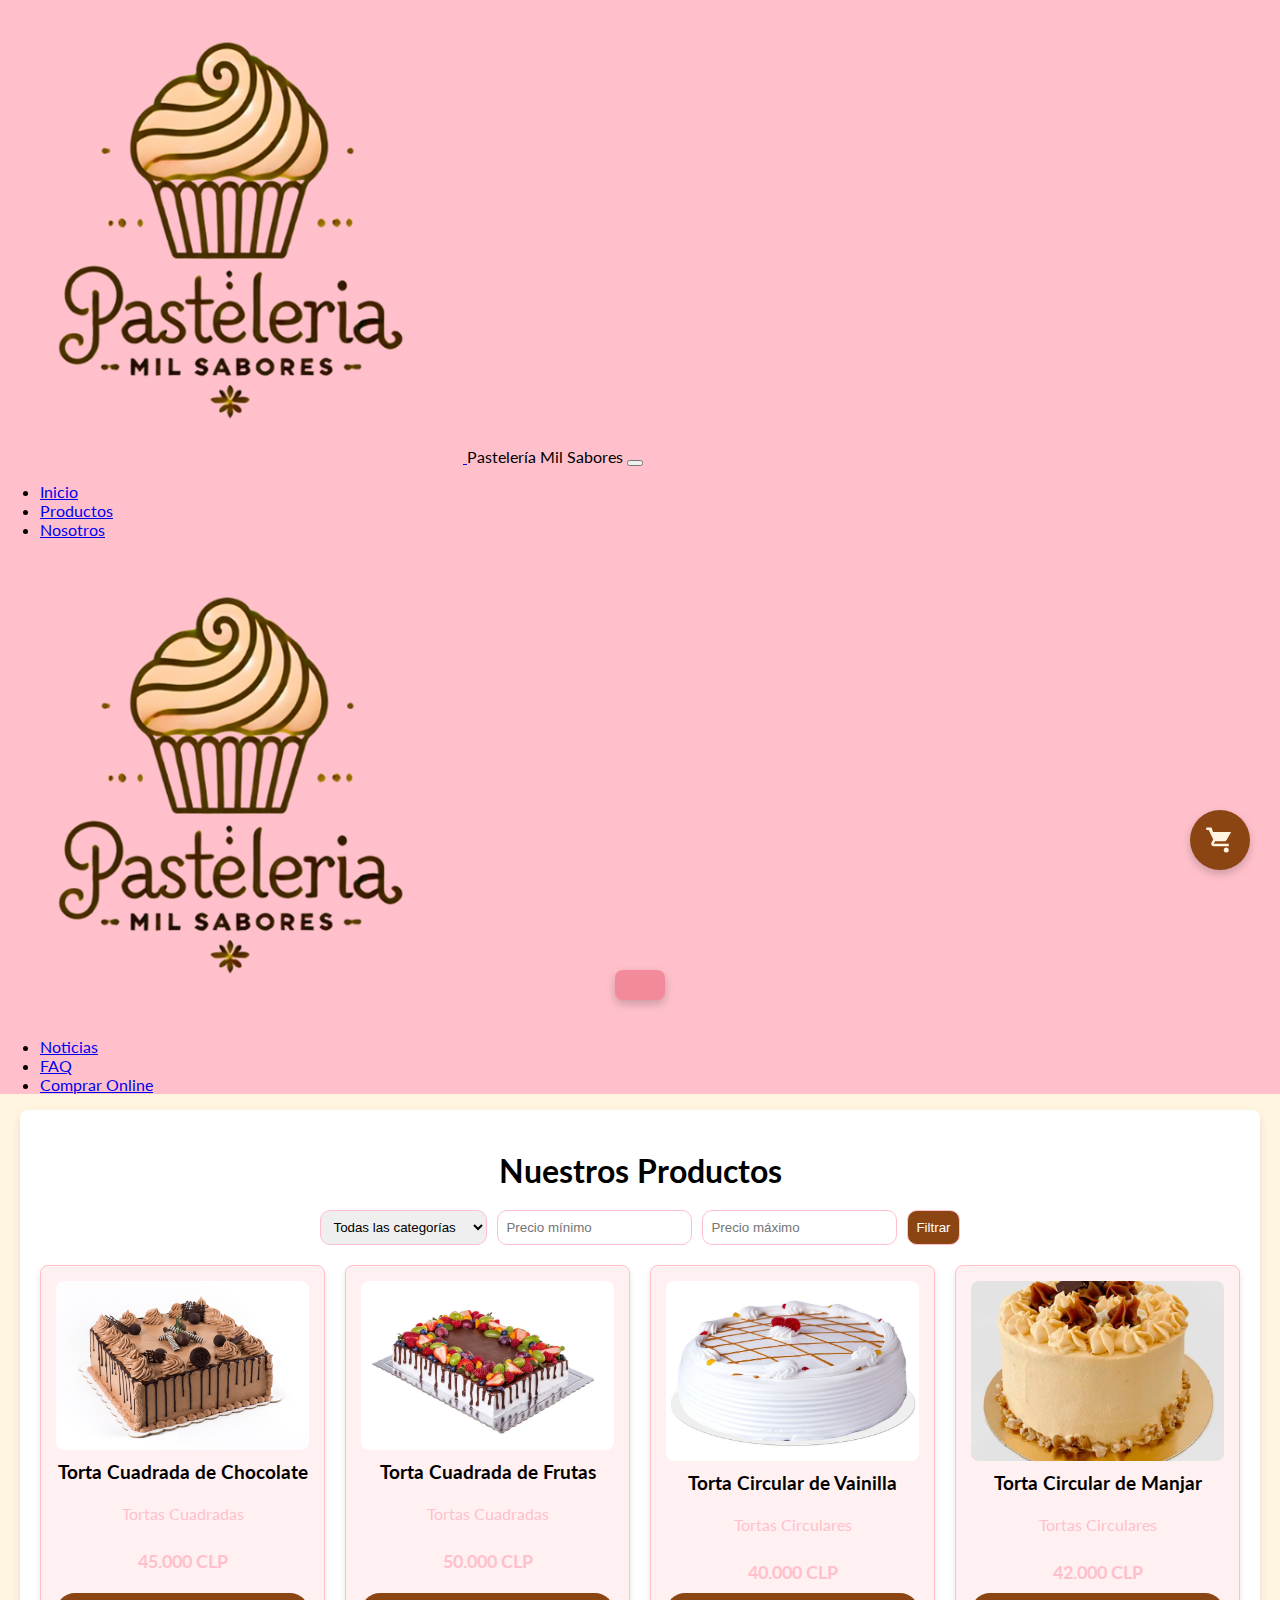
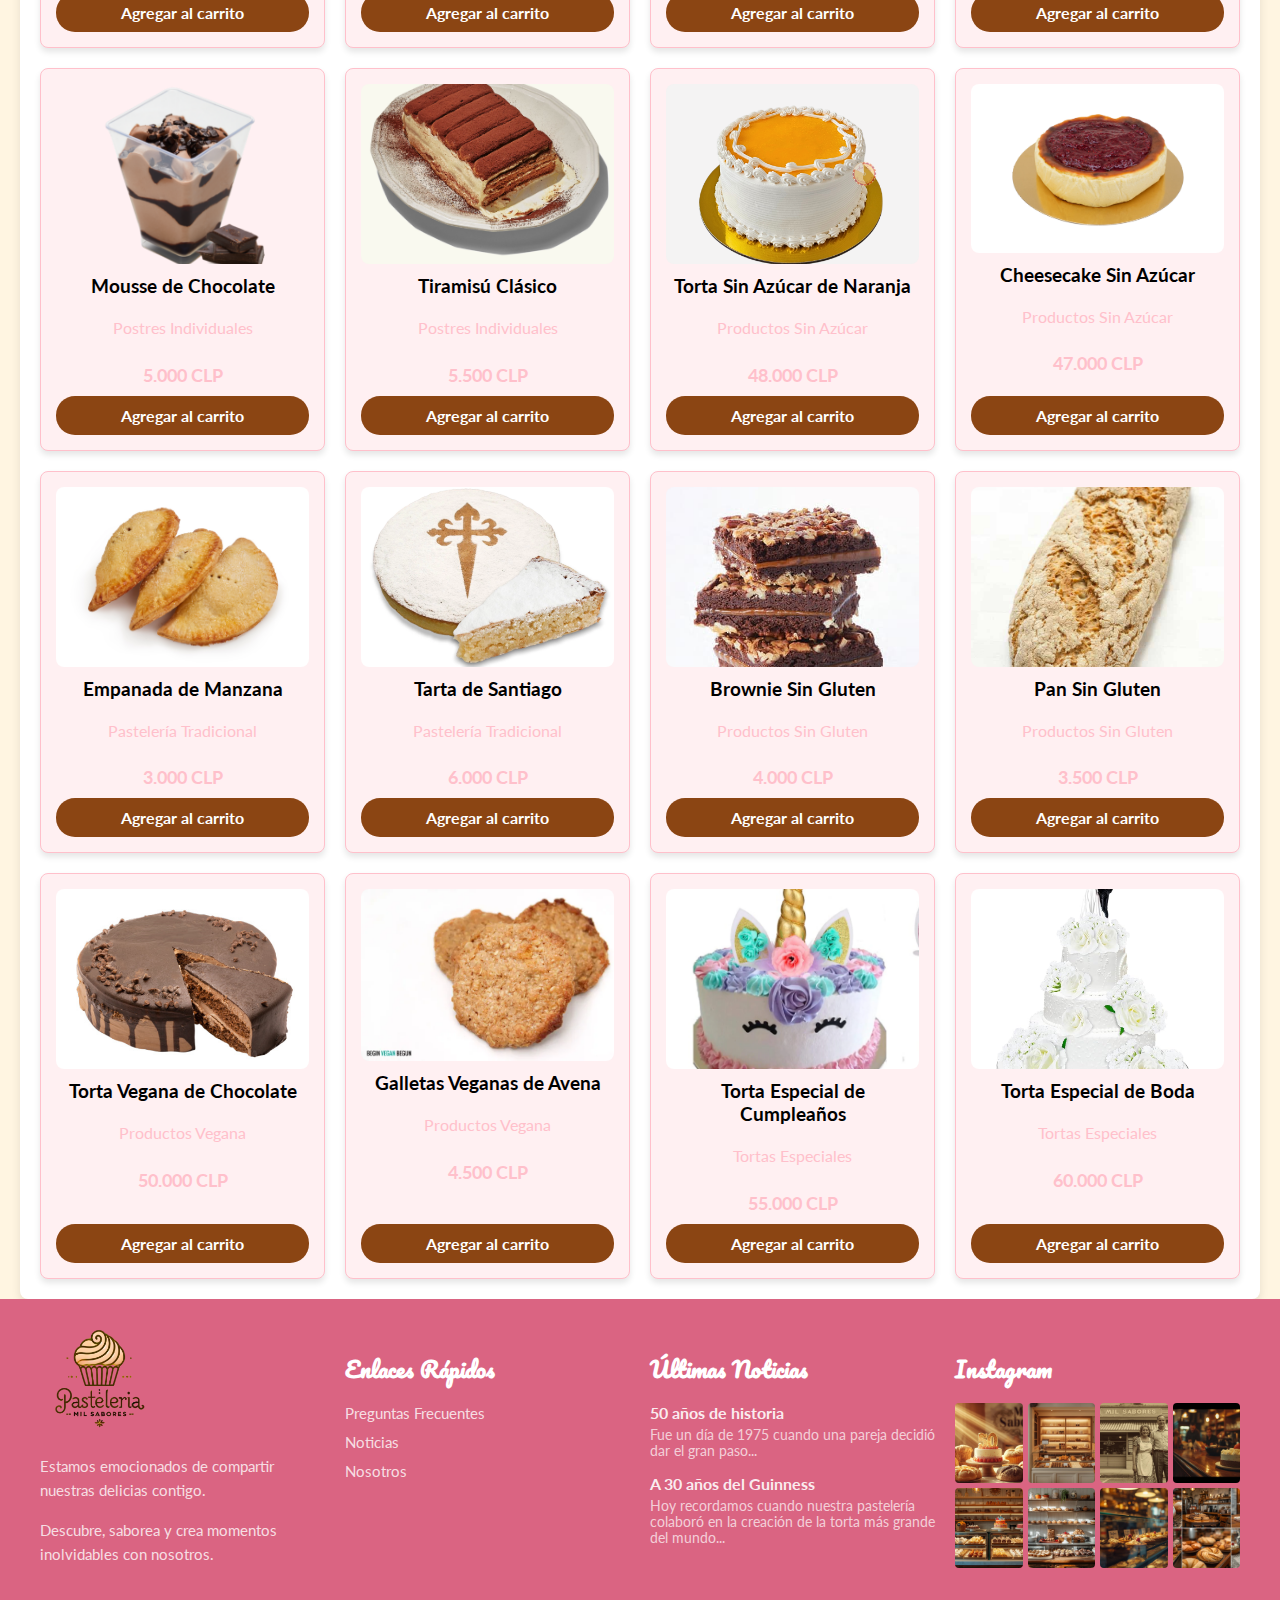
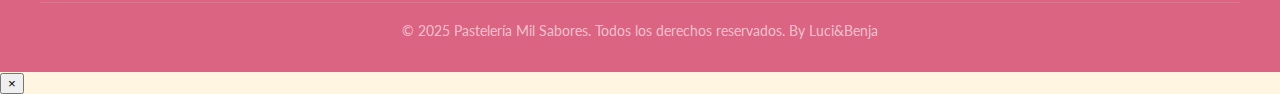
<file: html/pago.html>
<!DOCTYPE html>
<html lang="es">
<head>
    <meta charset="UTF-8">
    <meta name="viewport" content="width=device-width, initial-scale=1.0">
    <title>Finalizar Compra | Mil Sabores Pastelería</title>
    <link rel="stylesheet" href="/styles/styles.css">
    <link rel="stylesheet" href="/styles/pago.css">
    <link rel="stylesheet" href="/styles/carrito.css">
    <link rel="stylesheet" href="/styles/footer.css">
    <script src="/js/menu.js" defer></script>
    <script src="/js/pago.js" defer></script>
    <script src="/js/carrito.js" defer></script>
    <script src="/js/footer.js" defer></script>
</head>
<body>
    <header>
        <div id="menu-container"></div>
    </header>

    <main>
        <div class="pago-container">
            <h1>Finalizar Compra</h1>

            <div class="resumen-pedido">
                <h2>Resumen de tu Pedido</h2>
                <div id="resumen-items">
                    <!-- Los items del resumen se cargarán aquí -->
                </div>
                <div id="resumen-total">
                    <!-- El total se cargará aquí -->
                </div>
            </div>

            <form id="form-pago" novalidate>
                <h2>Tus Datos</h2>
                <button type="button" id="btn-login-register" class="btn-secondary">¿Ya tienes una cuenta? Inicia sesión o regístrate</button>
                <div class="form-grid">
                    <div class="form-group">
                        <label for="run">RUN (sin puntos y con guion)</label>
                        <input type="text" id="run" placeholder="Ej: 12345678-9" required>
                        <span class="error-message" id="run-error"></span>
                    </div>
                    <div class="form-group">
                        <label for="nombre">Nombre</label>
                        <input type="text" id="nombre" placeholder="Ej: Karina" required>
                        <span class="error-message" id="nombre-error"></span>
                    </div>
                    <div class="form-group">
                        <label for="apellidos">Apellidos</label>
                        <input type="text" id="apellidos" placeholder="Ej: Arrue Donoso" required>
                        <span class="error-message" id="apellidos-error"></span>
                    </div>
                    <div class="form-group">
                        <label for="email">Email</label>
                        <input type="email" id="email" placeholder="Ej: usuario@gmail.com" required>
                        <span class="error-message" id="email-error"></span>
                    </div>
                    <div class="form-group">
                        <label for="celular">Celular</label>
                        <input type="tel" id="celular" placeholder="Ej: 912345678" required>
                        <span class="error-message" id="celular-error"></span>
                    </div>
                </div>

                <h2>Opciones de Entrega</h2>
                <div class="form-group">
                    <div class="radio-group">
                        <input type="radio" id="envio" name="opcion-entrega" value="envio" required>
                        <label for="envio">Envío a domicilio</label>
                    </div>
                    <div class="radio-group">
                        <input type="radio" id="retiro" name="opcion-entrega" value="retiro">
                        <label for="retiro">Retiro en sucursal</label>
                    </div>
                    <span class="error-message" id="opcion-entrega-error"></span>
                </div>

                <div id="direccion-envio-group" class="form-group hidden">
                    <label for="direccion">Dirección de Envío</label>
                    <input type="text" id="direccion" placeholder="Ej: Calle Falsa 123, Depto 45, Providencia, Santiago" required>
                    <span class="error-message" id="direccion-error"></span>
                </div>

                <div id="sucursal-retiro-group" class="form-group hidden">
                    <label for="sucursal">Selecciona Sucursal</label>
                    <select id="sucursal" required>
                        <option value="">-- Selecciona una sucursal --</option>
                        <option value="Casa Matriz">Casa Matriz: Av. Providencia 1234, Providencia, Santiago.</option>
                        <option value="Las Condes">Las Condes: Av. Apoquindo 5432, Las Condes, Santiago.</option>
                        <option value="Ñuñoa">Ñuñoa: Av. Irarrázaval 3456, Ñuñoa, Santiago.</option>
                        <option value="Santiago Centro">Santiago Centro: Av. Libertador Bernardo O'Higgins 987, Santiago Centro.</option>
                    </select>
                    <span class="error-message" id="sucursal-error"></span>
                </div>

                <h2>Método de Pago</h2>
                <div class="form-group">
                    <div class="radio-group">
                        <input type="radio" id="tarjeta" name="metodo-pago" value="tarjeta" required>
                        <label for="tarjeta">Tarjeta de Crédito/Débito</label>
                    </div>
                    <div class="radio-group">
                        <input type="radio" id="transferencia" name="metodo-pago" value="transferencia">
                        <label for="transferencia">Transferencia Bancaria</label>
                    </div>
                    <span class="error-message" id="metodo-pago-error"></span>
                </div>

                <button type="submit" class="btn-pagar">Realizar Pago</button>
            </form>

            <!-- Modal Overlay -->
            <div id="modal-overlay" class="modal-overlay">
                <div class="modal-content">
                    <span class="close-button" id="close-modal">&times;</span>
                    <div id="modal-choice-content">
                        <h2>¿Qué deseas hacer?</h2>
                        <button id="btn-show-login" class="btn-primary">Iniciar Sesión</button>
                        <button id="btn-show-register" class="btn-secondary">Registrarse</button>
                    </div>

                    <!-- Login Modal -->
                    <div id="login-modal" class="modal-form hidden">
                        <h2>Iniciar Sesión</h2>
                        <form id="form-login" novalidate>
                            <div class="form-group">
                                <label for="login-username">Usuario</label>
                                <input type="text" id="login-username" required>
                                <span class="error-message" id="login-username-error"></span>
                            </div>
                            <div class="form-group">
                                <label for="login-password">Contraseña</label>
                                <input type="password" id="login-password" required>
                                <span class="error-message" id="login-password-error"></span>
                            </div>
                            <button type="submit" class="btn-primary">Ingresar</button>
                            <p class="modal-message" id="login-message"></p>
                            <button type="button" id="btn-back-login" class="btn-secondary">Volver</button>
                        </form>
                    </div>

                    <!-- Register Modal -->
                    <div id="register-modal" class="modal-form hidden">
                        <h2>Registrarse</h2>
                        <form id="form-register" novalidate>
                            <div class="form-group">
                                <label for="register-run">RUN (sin puntos y con guion)</label>
                                <input type="text" id="register-run" placeholder="Ej: 12345678-9" required>
                                <span class="error-message" id="register-run-error"></span>
                            </div>
                            <div class="form-group">
                                <label for="register-nombre">Nombre</label>
                                <input type="text" id="register-nombre" required>
                                <span class="error-message" id="register-nombre-error"></span>
                            </div>
                            <div class="form-group">
                                <label for="register-apellidos">Apellidos</label>
                                <input type="text" id="register-apellidos" required>
                                <span class="error-message" id="register-apellidos-error"></span>
                            </div>
                            <div class="form-group">
                                <label for="register-email">Email</label>
                                <input type="email" id="register-email" required>
                                <span class="error-message" id="register-email-error"></span>
                            </div>
                            <div class="form-group">
                                <label for="register-celular">Celular</label>
                                <input type="tel" id="register-celular" placeholder="Ej: 912345678" required>
                                <span class="error-message" id="register-celular-error"></span>
                            </div>
                            <button type="submit" class="btn-primary">Registrar</button>
                            <p class="modal-message" id="register-message"></p>
                            <button type="button" id="btn-back-register" class="btn-secondary">Volver</button>
                        </form>
                    </div>
                </div>
            </div>
        </div>
    </main>

    <div id="footer-container"></div>

    </main>

    <div id="footer-container"></div>

</body>
</html>
</file>
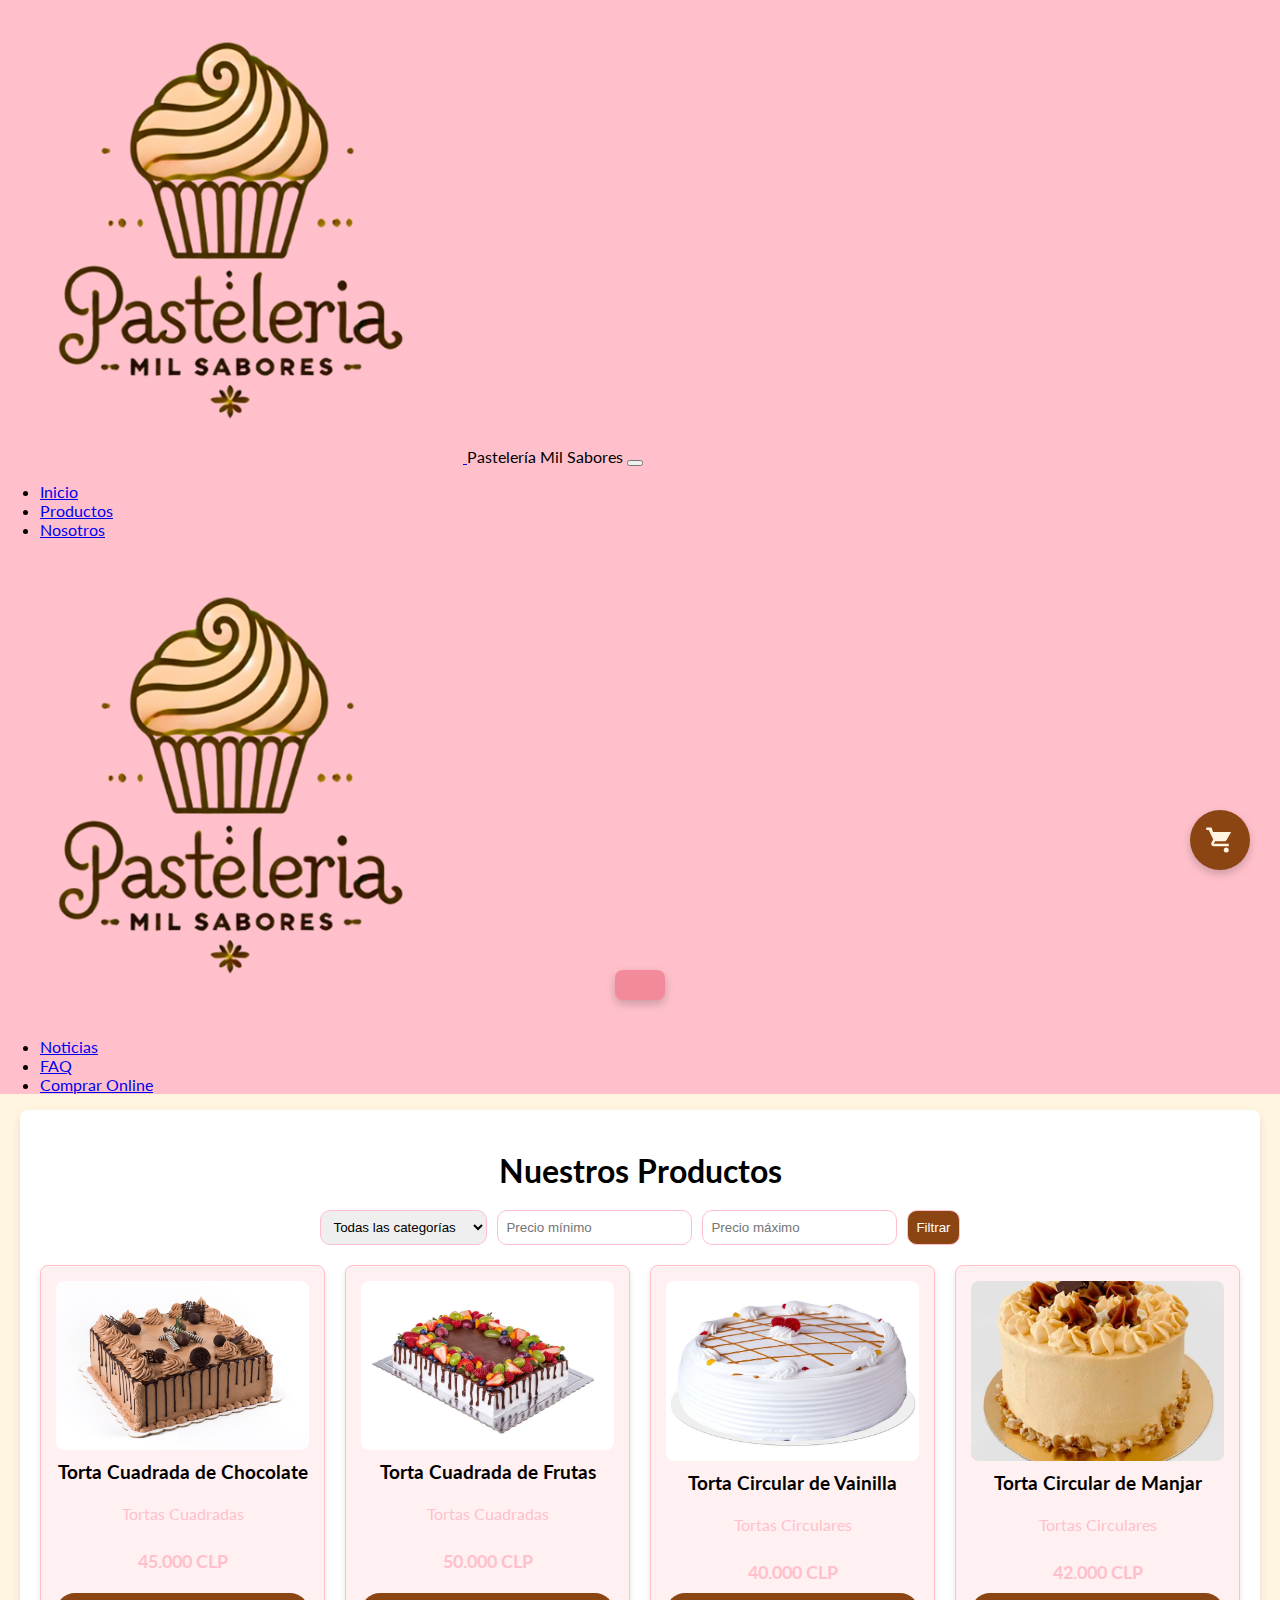
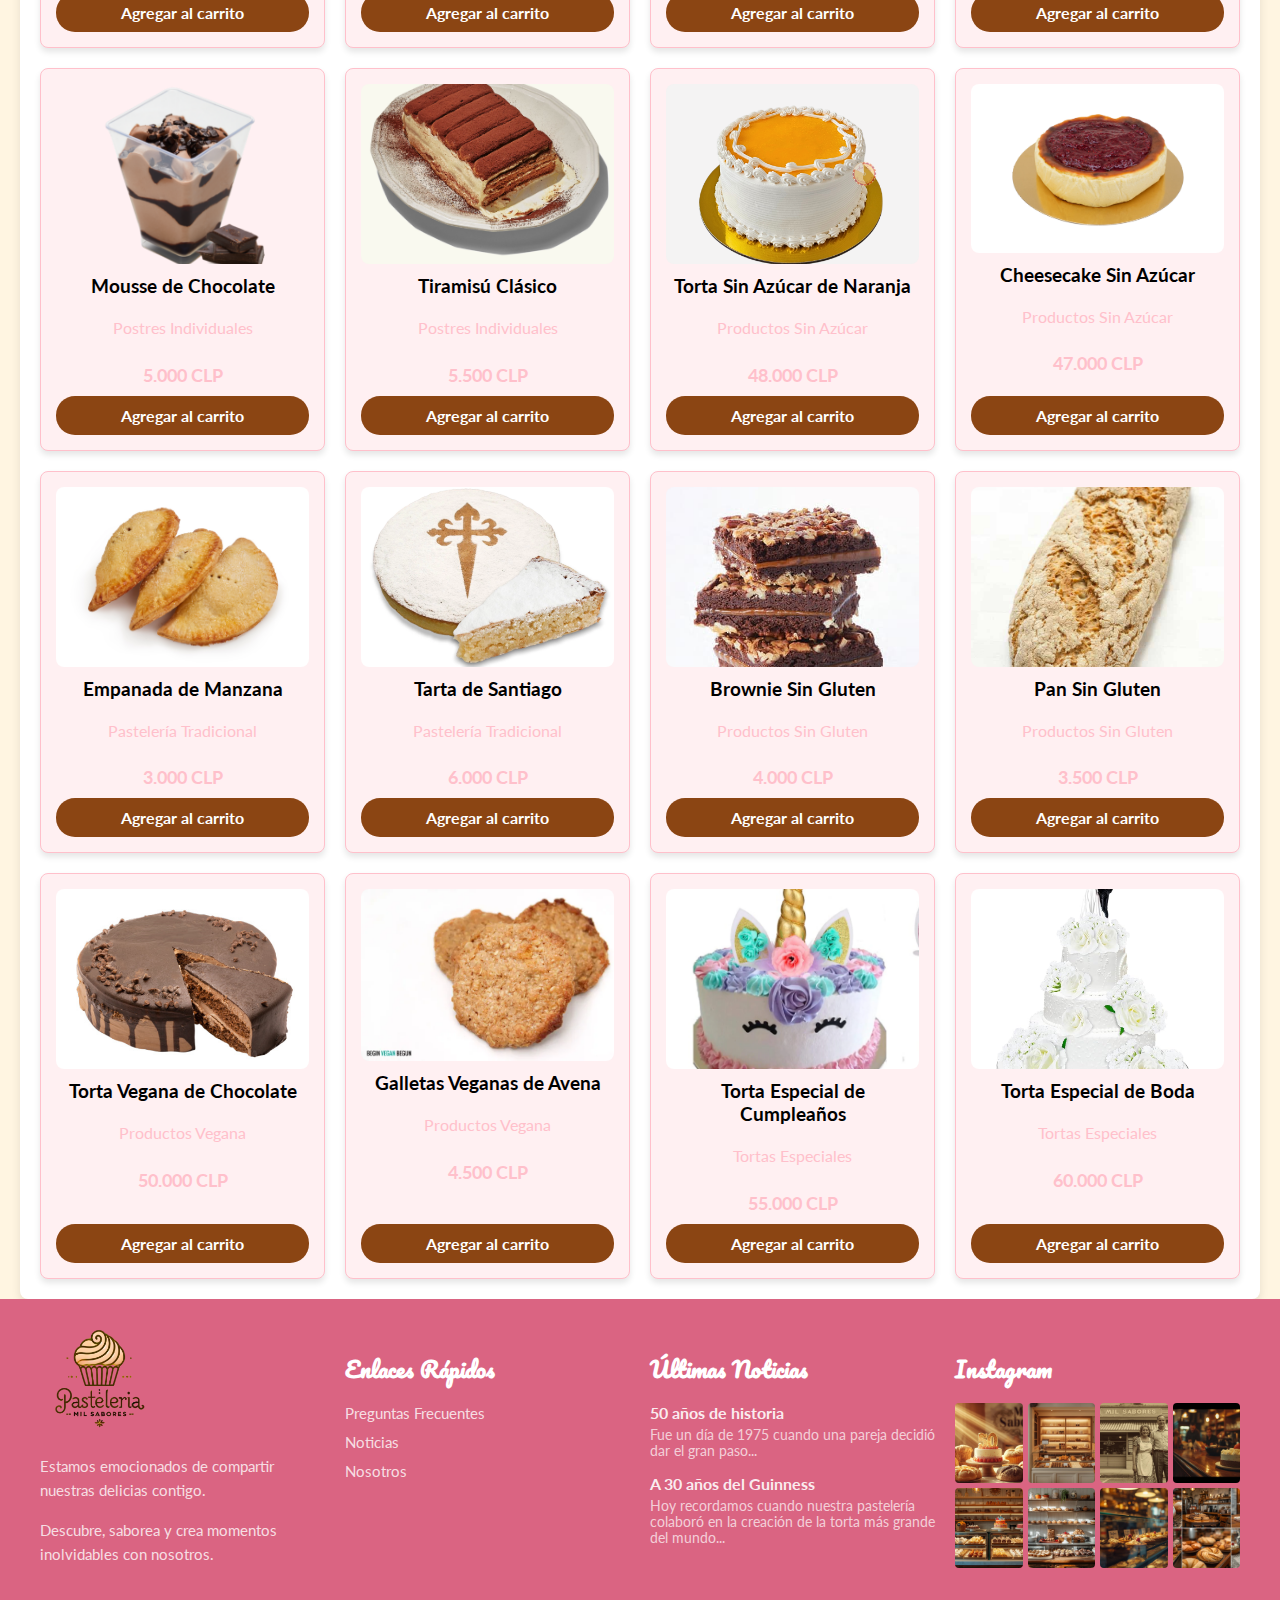
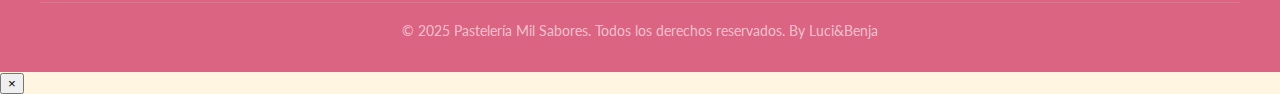
<file: html/productos.html>
<!DOCTYPE html>
<html lang="es">
<head>
    <meta charset="UTF-8">
    <meta name="viewport" content="width=device-width, initial-scale=1.0">
    <title>Productos | Mil Sabores Pastelería</title>
    <link rel="stylesheet" href="/styles/styles.css">
    <link rel="stylesheet" href="/styles/productos.css">
    <link rel="stylesheet" href="/styles/carrito.css">
    <link rel="stylesheet" href="/styles/footer.css">
    <script src="/js/modal-producto.js" defer></script>
    <script src="/js/menu.js" defer></script>
    <script src="/js/carrito.js" defer></script>
    <script src="/js/productos.js" defer></script>
    <script src="/js/footer.js" defer></script>
</head>
<body>
    <header>
        <div id="menu-container"></div>
    </header>
    <main>  
        <section class="productos-section">
            <h1>Nuestros Productos</h1>

            <!-- Filtros -->
            <div class="filtros">
                <select id="categoria">
                    <option value="">Todas las categorías</option>
                    <option value="Tortas Cuadradas">Tortas Cuadradas</option>
                    <option value="Tortas Circulares">Tortas Circulares</option>
                    <option value="Postres Individuales">Postres Individuales</option>
                    <option value="Productos Sin Azúcar">Productos Sin Azúcar</option>
                    <option value="Pastelería Tradicional">Pastelería Tradicional</option>
                    <option value="Productos Sin Gluten">Productos Sin Gluten</option>
                    <option value="Productos Vegana">Productos Vegana</option>
                    <option value="Tortas Especiales">Tortas Especiales</option>
                </select>

                <input type="number" id="precioMin" placeholder="Precio mínimo" min="0">
                <input type="number" id="precioMax" placeholder="Precio máximo" min="0">

                <button id="btnFiltrar">Filtrar</button>
            </div>

            <!-- Contenedor de los productos -->
            <div id="listaProductos" class="productos-grid">
            <!-- Aquí se insertarán las tarjetas de los productos -->
            </div>
        </section>

    <div id="footer-container"></div>

    </main>
    </body>
</html>
</file>
<file: styles/styles.css>
@import url('https://fonts.googleapis.com/css2?family=Lato:ital,wght@0,100;0,300;0,400;0,700;0,900;1,100;1,300;1,400;1,700;1,900&display=swap');

body{
    font-family: "Lato", sans-serif;
    background-color: #FFF5E1;
    margin: 0;
    padding: 0;
}
header{
    background-color: #FFC0CB;
}
</file>
<file: styles/index.css>
/* Estilos para la página de Inicio (index.html) */

/* --- Slider --- */
.slider-container {
    width: 100%;
    max-width: 1200px;
    margin: 20px auto;
    position: relative;
    overflow: hidden;
    border-radius: 12px;
    box-shadow: 0 8px 16px rgba(0,0,0,0.15);
}

.slider-wrapper {
    display: flex;
    transition: transform 0.5s ease-in-out;
}

.slide {
    min-width: 100%;
    position: relative;
}

.slide img {
    width: 100%;
    height: 450px;
    object-fit: cover;
    display: block;
}

.slide-caption {
    position: absolute;
    bottom: 0;
    left: 0;
    right: 0;
    background: linear-gradient(to top, rgba(0,0,0,0.7), transparent);
    color: white;
    padding: 40px 20px 20px;
    text-align: center;
}

.slide-caption h2 {
    color: white !important;
    margin: 0 0 10px 0;
    font-size: 2.5em;
}

.slide-caption p {
    color: white !important;
    font-size: 1.2em;
}

/* --- Sección de Introducción --- */
.intro-section {
    max-width: 900px;
    margin: 50px auto;
    text-align: center;
    padding: 20px;
}

.intro-section h1 {
    font-size: 2.8em;
    margin-bottom: 15px;
}

.intro-section p {
    font-size: 1.1em;
    line-height: 1.7;
    color: var(--brand-brown-dark);
}

/* --- Sección Productos Populares y Opiniones --- */
.popular-section, .reviews-section {
    max-width: 1200px;
    margin: 50px auto;
    padding: 20px;
}

.section-title {
    text-align: center;
    font-size: 2.5em;
    margin-bottom: 30px;
}

/* --- Opiniones --- */
.reviews-carousel-container {
    position: relative;
    width: 100%;
    max-width: 800px; /* Ancho máximo para el carrusel */
    margin: 0 auto; /* Centrar el carrusel */
    overflow: hidden;
}

.reviews-wrapper {
    display: flex;
    transition: transform 0.5s ease-in-out;
}

.review-card {
    flex: 0 0 100%; /* Cada tarjeta ocupa el 100% del contenedor */
    box-sizing: border-box;
    background: #fff;
    border: 1px solid #FFC0CB;
    border-radius: 12px;
    padding: 30px;
    box-shadow: 0 4px 10px rgba(0,0,0,0.08);
}

.review-card .stars {
    color: #FFC107; /* Amarillo para las estrellas */
    margin-bottom: 10px;
    font-size: 1.2em;
}

.review-card .comment {
    font-style: italic;
    color: #555;
    margin-bottom: 15px;
}

.review-card .author {
    font-weight: bold;
    text-align: right;
    color: var(--brand-brown-light);
}

.carousel-btn {
    position: absolute;
    top: 50%;
    transform: translateY(-50%);
    background-color: rgba(255, 255, 255, 0.7);
    border: 1px solid #ddd;
    border-radius: 50%;
    width: 40px;
    height: 40px;
    font-size: 20px;
    cursor: pointer;
    z-index: 10;
    transition: background-color 0.2s;
}

.carousel-btn:hover {
    background-color: white;
}

.carousel-btn.prev {
    left: 10px;
}

.carousel-btn.next {
    right: 10px;
}


/* Adaptación para móviles */
@media (max-width: 768px) {
    .slide img {
        height: 300px;
    }
    .slide-caption h2 {
        font-size: 1.8em;
    }
    .slide-caption p {
        font-size: 1em;
    }
    .intro-section h1, .section-title {
        font-size: 2em;
    }
}
</file>
<file: styles/carrito.css>
/* Estilos para el Carrito de Compras */

.carrito-flotante {
    position: fixed;
    bottom: 30px;
    right: 30px;
    width: 60px;
    height: 60px;
    background-color: #8B4513; /* Marrón del footer */
    border-radius: 50%;
    display: flex;
    align-items: center;
    justify-content: center;
    cursor: pointer;
    box-shadow: 0 4px 8px rgba(0,0,0,0.2);
    z-index: 1000;
    transition: transform 0.2s ease;
}

.carrito-flotante:hover {
    transform: scale(1.1);
}

.carrito-flotante svg {
    width: 30px;
    height: 30px;
    fill: #FFF5E1; /* Fondo de la página */
}

.carrito-contador {
    position: absolute;
    top: -5px;
    right: -5px;
    background-color: #FFC0CB; /* Rosa del header */
    color: #5D4037;
    border-radius: 50%;
    width: 25px;
    height: 25px;
    font-size: 14px;
    display: flex;
    align-items: center;
    justify-content: center;
    font-weight: bold;
    border: 2px solid #FFF5E1;
}

/* Estilos para la ventana modal del carrito */
.carrito-modal {
    position: fixed;
    top: 0;
    right: -400px; /* Inicia fuera de la pantalla */
    width: 380px;
    height: 100%;
    background-color: #FFF5E1;
    box-shadow: -4px 0 15px rgba(0,0,0,0.2);
    z-index: 1001;
    transition: right 0.4s ease;
    display: flex;
    flex-direction: column;
}

.carrito-modal.visible {
    right: 0; /* Se desliza hacia adentro */
}

.carrito-header {
    display: flex;
    justify-content: space-between;
    align-items: center;
    padding: 20px;
    background-color: #FFC0CB;
    border-bottom: 1px solid #8B4513;
}

.carrito-header h3 {
    margin: 0;
    font-family: "Pacifico", cursive;
    color: #5a6063;
}

.cerrar-carrito {
    background: none;
    border: none;
    font-size: 24px;
    cursor: pointer;
    color: #5D4037;
}

.carrito-items {
    flex-grow: 1;
    overflow-y: auto;
    padding: 15px;
}

.carrito-item {
    display: flex;
    align-items: center;
    margin-bottom: 15px;
    border-bottom: 1px solid #E0E0E0;
    padding-bottom: 15px;
}

.carrito-item img {
    width: 80px;
    height: 80px;
    object-fit: cover;
    border-radius: 8px;
    margin-right: 15px;
}

.carrito-item-info {
    flex-grow: 1;
}

.carrito-item-info h4 {
    margin: 0 0 5px 0;
    font-size: 16px;
    color: #5D4037;
    font-family: "Lato", sans-serif;
}

.carrito-item-precio {
    font-size: 14px;
    color: #8B4513;
}

.carrito-item-cantidad {
    display: flex;
    align-items: center;
    margin-top: 8px;
}

.carrito-item-cantidad button {
    background-color: #E0E0E0;
    border: none;
    width: 25px;
    height: 25px;
    cursor: pointer;
    border-radius: 5px;
}

.carrito-item-cantidad span {
    margin: 0 10px;
    font-weight: bold;
}

.btn-eliminar-item {
    background: none;
    border: none;
    color: #C62828;
    font-size: 18px;
    cursor: pointer;
    margin-left: 10px;
}

.carrito-footer {
    padding: 20px;
    border-top: 1px solid #8B4513;
    background-color: #FFF5E1;
}

.carrito-total {
    display: flex;
    justify-content: space-between;
    font-size: 18px;
    font-weight: bold;
    color: #5D4037;
    margin-bottom: 20px;
}

.btn-finalizar-compra {
    width: 100%;
    padding: 15px;
    background-color: #8B4513;
    color: #FFF5E1;
    border: none;
    border-radius: 8px;
    font-size: 16px;
    font-weight: bold;
    cursor: pointer;
    transition: background-color 0.2s;
}

.btn-finalizar-compra:hover {
    background-color: #5D4037;
}

/* Estilo unificado para todos los botones de "Agregar al carrito" */
.btn-agregar-carrito {
    width: 100%;
    padding: 10px 15px;
    background-color: #8B4513; /* Marrón principal */
    color: #FFF5E1; /* Crema claro */
    border: none;
    border-radius: 8px;
    font-size: 16px;
    font-weight: bold;
    cursor: pointer;
    transition: background-color 0.2s;
    margin-top: auto; /* Empuja el botón hacia abajo en la tarjeta */
}

.btn-agregar-carrito:hover {
    background-color: #5D4037; /* Marrón más oscuro */
}

/* Estilos para el aviso de producto agregado */
.aviso-carrito {
    position: fixed;
    bottom: -100px; /* Inicia fuera de la pantalla */
    left: 50%;
    transform: translateX(-50%);
    padding: 15px 25px;
    background-color: #f28a9c; /* Marrón oscuro */
    color: #5a6063; /* Crema claro */
    border-radius: 8px;
    box-shadow: 0 4px 10px rgba(0,0,0,0.2);
    z-index: 1002;
    transition: bottom 0.5s ease;
    font-weight: bold;
}

.aviso-carrito.visible {
    bottom: 20px; /* Se desliza hacia arriba */
}
</file>
<file: styles/productos.css>
@import url('https://fonts.googleapis.com/css2?family=Lato:ital,wght@0,100;0,300;0,400;0,700;0,900;1,100;1,300;1,400;1,700;1,900&display=swap');
@import url('https://fonts.googleapis.com/css2?family=Pacifico&display=swap');

.productos-section {
    max-width: 1200px;
    margin: auto;
    background: #fff;
    padding: 20px;
    border-radius: 8px;
    box-shadow: 0 4px 10px rgba(0,0,0,0.1);
}

h1 {
    text-align: center;
    margin-bottom: 20px;
}

.filtros {
    display: flex;
    justify-content: center;
    gap: 10px;
    margin-bottom: 20px;
    flex-wrap: wrap;
}

.filtros select,
.filtros input,
.filtros button {
    padding: 8px;
    border: 1px solid #FFC0CB;
    border-radius: 10px;
}

.filtros button {
    background: #8B4513;
    color: #fff;
    cursor: pointer;
}

.filtros button:hover {
    background: #985627c9;
}

.productos-grid {
    display: grid;
    grid-template-columns: repeat(auto-fit, minmax(250px, 1fr));
    gap: 20px;
}

.card {
    background: #fff0f2;
    border: 1px solid #FFC0CB;
    border-radius: 8px;
    overflow: hidden;
    box-shadow: 0 4px 6px rgba(0,0,0,0.1);
    display: flex;
    flex-direction: column;
    align-items: center;
    padding: 15px;
    text-align: center;
}

.card img {
    width: 100%;
    max-height: 180px;
    object-fit: cover;
    border-radius: 8px;
}

.card h3 {
    font-size: 1.2em;
    margin: 10px 0 5px;
}

.card p {
    font-size: 1em;
    color: #FFC0CB;
    margin-bottom: 10px;
}

.card .precio {
    font-weight: bold;
    color: #FFC0CB;
    font-size: 1.1em;
    margin-bottom: 10px;
}

.card button {
    font-family: "Lato", sans-serif !important;
    background: #8B4513;
    color: #fff;
    border: none;
    padding: 10px;
    border-radius: 19px;
    cursor: pointer;
    transition: background 0.3s;
}

.card button:hover {
    background: #985627c9;
}
</file>
<file: styles/footer.css>
/* Estilos para el Footer */

.main-footer {
    background-color: #da6482; /* Marrón oscuro */
    color: #fff;
    padding: 20px;
    font-family: "Lato", sans-serif;
}

.footer-container {
    display: grid;
    grid-template-columns: repeat(auto-fit, minmax(250px, 1fr));
    gap: 20px;
    max-width: 1200px;
    margin: 0 auto;
    padding-bottom: 20px;
    border-bottom: 1px solid rgba(255, 255, 255, 0.1);
}

.footer-section h4 {
    font-family: "Pacifico", cursive;
    color: var(--brand-pink); /* Rosa */
    margin-bottom: 15px;
    font-size: 1.4em;
}

/* Sección de Logo y Frase */
.footer-about .footer-logo {
    height: 120px;
    margin-bottom: 10px;
    display: block;
}

.footer-about .footer-motto {
    font-size: 0.95em;
    line-height: 1.6;
    color: rgba(255, 255, 255, 0.8);
}

/* Sección de Enlaces Rápidos */
.footer-links ul {
    list-style: none;
    padding: 0;
    margin: 0;
}

.footer-links ul li {
    margin-bottom: 10px;
}

.footer-links ul li a {
    color: rgba(255, 255, 255, 0.8);
    text-decoration: none;
    font-size: 0.95em;
    transition: color 0.2s;
}

.footer-links ul li a:hover {
    color: var(--brand-pink);
}

/* Sección de Noticias */
.footer-news .news-item {
    margin-bottom: 15px;
}

.footer-news .news-item a {
    color: rgba(255, 255, 255, 0.9);
    text-decoration: none;
    font-weight: bold;
    font-size: 1em;
    transition: color 0.2s;
}

.footer-news .news-item p {
    font-size: 0.85em;
    color: rgba(255, 255, 255, 0.7);
    margin-top: 5px;
}

/* Sección de Instagram */
.instagram-grid {
    display: grid;
    grid-template-columns: repeat(4, 1fr); /* 4 columnas */
    gap: 5px;
}

.instagram-grid img {
    width: 100%;
    height: 80px; /* Altura fija para las imágenes */
    object-fit: cover;
    border-radius: 4px;
    transition: transform 0.2s;
}

.instagram-grid img:hover {
    transform: scale(1.05);
}

/* Footer Inferior */
.footer-bottom {
    text-align: center;
    margin-top: 20px;
    font-size: 0.85em;
    color: rgba(255, 255, 255, 0.6);
}

/* Media Queries para Responsividad */
@media (max-width: 1100px) {
    .footer-container {
        grid-template-columns: 1fr;
    }
    .footer-about {
        display: flex;
        align-items: center;
        justify-content: center;
        text-align: left;
    }
    .footer-about .footer-logo-link {
        margin-right: 10px;
    }
    .footer-about .footer-logo {
        height: 80px;
        margin-bottom: 0;
    }
    .footer-about .footer-motto {
        display: inline-block;
        flex-grow: 1;
        padding-left: 1rem;
    }
    .footer-links, .footer-news, .footer-instagram {
        display: none;
    }
    .footer-links ul, .footer-news .news-item, .instagram-grid {
        margin-left: auto;
        margin-right: auto;
    }
    .instagram-grid {
        grid-template-columns: repeat(auto-fit, minmax(70px, 1fr));
    }
}
</file>
<file: styles/faq.css>
.faq-container {
    max-width: 900px;
    margin: 40px auto;
    padding: 0 20px;
}

.faq-container h2 {
    text-align: center;
    font-size: 2.2em;
    margin-bottom: 10px;
    font-family: "Lato", sans-serif;
}

.faq-container .intro {
    text-align: center;
    font-size: 1.1em;
    margin-bottom: 30px;
    color: #5D4037;
    font-family: "Lato", sans-serif;
}

/* Estilo FAQ */
.faq-item {
    background: #fceac6;
    border-radius: 8px;
    margin-bottom: 15px;
    overflow: hidden;
    box-shadow: 0 2px 8px rgba(0,0,0,0.1);
}

.faq-question {
    width: 100%;
    padding: 15px;
    background: #d89d72b6;
    border: none;
    text-align: left;
    font-size: 1.1em;
    font-weight: bold;
    cursor: pointer;
    transition: background 0.3s;
    color: #5D4037;
    font-family: "Lato", sans-serif;
}

.faq-question:hover {
    background: #f2af7fb6;
}

.faq-answer {
    display: none;
    padding: 15px;
    color: #5a6063;
    font-size: 1em;
    line-height: 1.5em;
    font-family: "Lato", sans-serif;
}

.faq-item.active .faq-answer {
    display: block;
}


/* Responsive */
@media (max-width: 768px) {
    .header {
        flex-direction: column;
    }
    .header .menu {
        margin-top: 10px;
    }
}
</file>
<file: styles/nosotros.css>
@import url('https://fonts.googleapis.com/css2?family=Lato:ital,wght@0,100;0,300;0,400;0,700;0,900;1,100;1,300;1,400;1,700;1,900&display=swap');
@import url('https://fonts.googleapis.com/css2?family=Pacifico&display=swap');

.about-section, .branches-section, .contact-section {
    padding: 50px 10%;
    background-color: #fffaf7;
    text-align: center;
}

.about-title, .branches-title, .contact-title {
    font-size: 2.5rem;
    margin-bottom: 20px;
}

.about-description {
    font-size: 1.2rem;
    margin-bottom: 40px;
}

.about-mv {
    display: flex;
    justify-content: center;
    gap: 30px;
    flex-wrap: wrap;
}

.mv-item {
    background: #fff;
    padding: 20px;
    border-radius: 10px;
    box-shadow: 0 4px 8px rgba(0,0,0,0.1);
    width: 300px;
}

.branches-list {
    list-style: none;
    padding: 0;
    font-size: 1.1rem;
    margin-bottom: 30px;
}

.map-container {
    margin-top: 20px;
    border-radius: 12px;
    overflow: hidden;
    box-shadow: 0 4px 10px rgba(0,0,0,0.1);
}

/* Formulario */
.contact-form {
    max-width: 500px;
    margin: 0 auto;
    text-align: left;
}

.form-group {
    margin-bottom: 20px;
}

.form-group label {
    display: block;
    font-weight: bold;
    margin-bottom: 8px;
}

.form-group input, .form-group textarea {
    width: 100%;
    padding: 12px;
    border: 1px solid #ccc;
    border-radius: 6px;
    font-size: 1rem;
}

.contact-btn {
    display: inline-block;
    background-color: #8B3A3A;
    color: #fff;
    padding: 12px 20px;
    border: none;
    border-radius: 6px;
    font-size: 1.1rem;
    cursor: pointer;
    transition: background 0.3s ease;
}

.contact-btn:hover {
    background-color: #A0522D;
}

.form-message {
    margin-top: 15px;
    font-size: 1rem;
    font-weight: bold;
}

.social-section {
    padding: 50px 10%;
    background-color: #fffaf7;
    text-align: center;
}

.social-title {
    font-size: 2rem;
    color: #8B3A3A;
    margin-bottom: 10px;
    font-family: 'Georgia', serif;
}

.social-text {
    font-size: 1.2rem;
    color: #555;
    margin-bottom: 25px;
}

.social-icons {
    display: flex;
    justify-content: center;
    gap: 20px;
}

.social-link {
    display: flex;
    align-items: center;
    justify-content: center;
    width: 60px;
    height: 60px;
    border-radius: 50%;
    color: #fff;
    font-size: 1.5rem;
    transition: transform 0.3s ease, background 0.3s ease;
}

.social-link:hover {
    transform: scale(1.1);
}

.social-link {
    display: flex;
    align-items: center;
    justify-content: center;
    width: 60px;
    height: 60px;
    border-radius: 50%;
    color: #fff;
    font-size: 1.5rem; /* Tamaño del ícono */
    transition: transform 0.3s ease, background 0.3s ease;
    text-decoration: none;
}


.facebook { background: #3b5998; }
.instagram { background: #e1306c; }
.whatsapp { background: #25d366; }
</file>
<file: styles/noticias.css>
@import url('https://fonts.googleapis.com/css2?family=Lato:ital,wght@0,100;0,300;0,400;0,700;0,900;1,100;1,300;1,400;1,700;1,900&display=swap');
@import url('https://fonts.googleapis.com/css2?family=Pacifico&display=swap');


.news-section {
    padding: 50px 10%;
    background-color: #fef9f6;
    text-align: center;
}

.news-title {
    font-size: 2.5rem;
    margin-bottom: 40px;
    font-weight: bold;
}

.news-container {
    display: grid;
    grid-template-columns: repeat(auto-fit, minmax(300px, 1fr));
    gap: 30px;
}

.news-item {
    background: #fff;
    border-radius: 12px;
    overflow: hidden;
    box-shadow: 0 4px 10px rgba(0,0,0,0.1);
    text-align: left;
    transition: transform 0.3s ease;
}

.news-item:hover {
    transform: translateY(-5px);
}

.news-item img {
    width: 100%;
    height: 200px;
    object-fit: cover;
}

.news-content {
    padding: 20px;
}

.news-content h3 {
    font-size: 1.4rem;
    margin-bottom: 10px;
}

.news-content p {
    font-size: 1rem;
    margin-bottom: 15px;
}

.news-btn {
    display: inline-block;
    padding: 10px 18px;
    background: #8B4513;
    color: #fff;
    text-decoration: none;
    border-radius: 25px;
    font-weight: bold;
    transition: background 0.3s ease;
}

.news-btn:hover {
    background: #A0522D;
}
</file>
<file: styles/pago.css>
body {
    background-color: #FFF5E1;
}
.pago-container {
    max-width: 800px;
    margin: 40px auto;
    padding: 30px;
    background-color: #FFFFFF;
    border-radius: 12px;
    box-shadow: 0 6px 12px rgba(0,0,0,0.1);
}
.pago-container h1 {
    text-align: center;
    color: #5a6063;
    margin-bottom: 30px;
}
.form-grid {
    display: grid;
    grid-template-columns: 1fr 1fr;
    gap: 20px;
}
.form-group {
    display: flex;
    flex-direction: column;
}
.form-group.full-width {
    grid-column: 1 / -1;
}
.form-group label {
    margin-bottom: 8px;
    font-weight: bold;
    color: #5D4037;
}
.form-group input, .form-group select {
    padding: 12px;
    border: 1px solid #D7CCC8;
    border-radius: 8px;
    font-size: 16px;
    font-family: "Lato", sans-serif;
}
.form-group input:focus {
    outline: none;
    border-color: #8B4513;
    box-shadow: 0 0 0 2px rgba(139, 69, 19, 0.2);
}
.resumen-pedido {
    grid-column: 1 / -1;
    margin-top: 30px;
    padding-top: 20px;
    border-top: 1px solid #D7CCC8;
}
.resumen-pedido h2 {
    color: #5a6063;
    margin-bottom: 20px;
}
#resumen-items {
    margin-bottom: 20px;
}
#resumen-total {
    font-size: 20px;
    font-weight: bold;
    text-align: right;
    color: #5D4037;
}
.btn-pagar {
    width: 100%;
    padding: 18px;
    font-size: 18px;
    font-weight: bold;
    color: #FFF5E1;
    background-color: #8B4513;
    border: none;
    border-radius: 8px;
    cursor: pointer;
    margin-top: 20px;
    transition: background-color 0.2s;
}
.btn-pagar:hover {
    background-color: #5D4037;
}

/* --- Nuevos estilos para el formulario de pago y modales --- */

.radio-group {
    display: flex;
    align-items: center;
    margin-bottom: 10px;
}

.radio-group input[type="radio"] {
    margin-right: 10px;
    transform: scale(1.2);
}

.radio-group label {
    margin-bottom: 0;
    font-weight: normal;
}

.error-message {
    color: red;
    font-size: 0.9em;
    margin-top: 5px;
    display: none; /* Oculto por defecto */
}

.btn-secondary {
    background-color: #D7CCC8;
    color: #5D4037;
    border: none;
    padding: 10px 20px;
    border-radius: 8px;
    cursor: pointer;
    font-size: 16px;
    transition: background-color 0.2s;
    margin-top: 15px;
    margin-bottom: 20px;
}

.btn-secondary:hover {
    background-color: #BCAAA4;
}

.btn-primary {
    background-color: #8B4513;
    color: #FFF5E1;
    border: none;
    padding: 10px 20px;
    border-radius: 8px;
    cursor: pointer;
    font-size: 16px;
    transition: background-color 0.2s;
}

.btn-primary:hover {
    background-color: #5D4037;
}

/* Modal Styles */
.modal-overlay {
    position: fixed;
    top: 0;
    left: 0;
    width: 100%;
    height: 100%;
    background-color: rgba(0, 0, 0, 0.7);
    display: flex;
    justify-content: center;
    align-items: center;
    z-index: 1000;
    opacity: 0;
    visibility: hidden;
    transition: opacity 0.3s ease, visibility 0.3s ease;
}

.modal-overlay.active {
    opacity: 1;
    visibility: visible;
}

.modal-content {
    background-color: #FFFFFF;
    padding: 30px;
    border-radius: 12px;
    box-shadow: 0 8px 16px rgba(0, 0, 0, 0.2);
    width: 90%;
    max-width: 500px;
    position: relative;
    text-align: center;
    max-height: 80vh; /* Added to limit height */
    overflow-y: auto; /* Added to enable vertical scrolling */
}

.modal-content h2 {
    color: #5a6063;
    margin-bottom: 20px;
}

.close-button {
    position: absolute;
    top: 15px;
    right: 20px;
    font-size: 28px;
    cursor: pointer;
    color: #5a6063;
}

.close-button:hover {
    color: #8B4513;
}

.modal-form {
    margin-top: 20px;
}

.modal-form .form-group {
    margin-bottom: 15px;
}

.modal-form input[type="text"],
.modal-form input[type="password"],
.modal-form input[type="email"],
.modal-form input[type="tel"] {
    width: calc(100% - 24px); /* Adjust for padding */
    padding: 12px;
    border: 1px solid #D7CCC8;
    border-radius: 8px;
    font-size: 16px;
}

.modal-form button {
    width: 100%;
    padding: 15px;
    font-size: 18px;
    margin-top: 10px;
}

.modal-message {
    margin-top: 15px;
    font-weight: bold;
}

.hidden {
    display: none !important;
}
</file>
